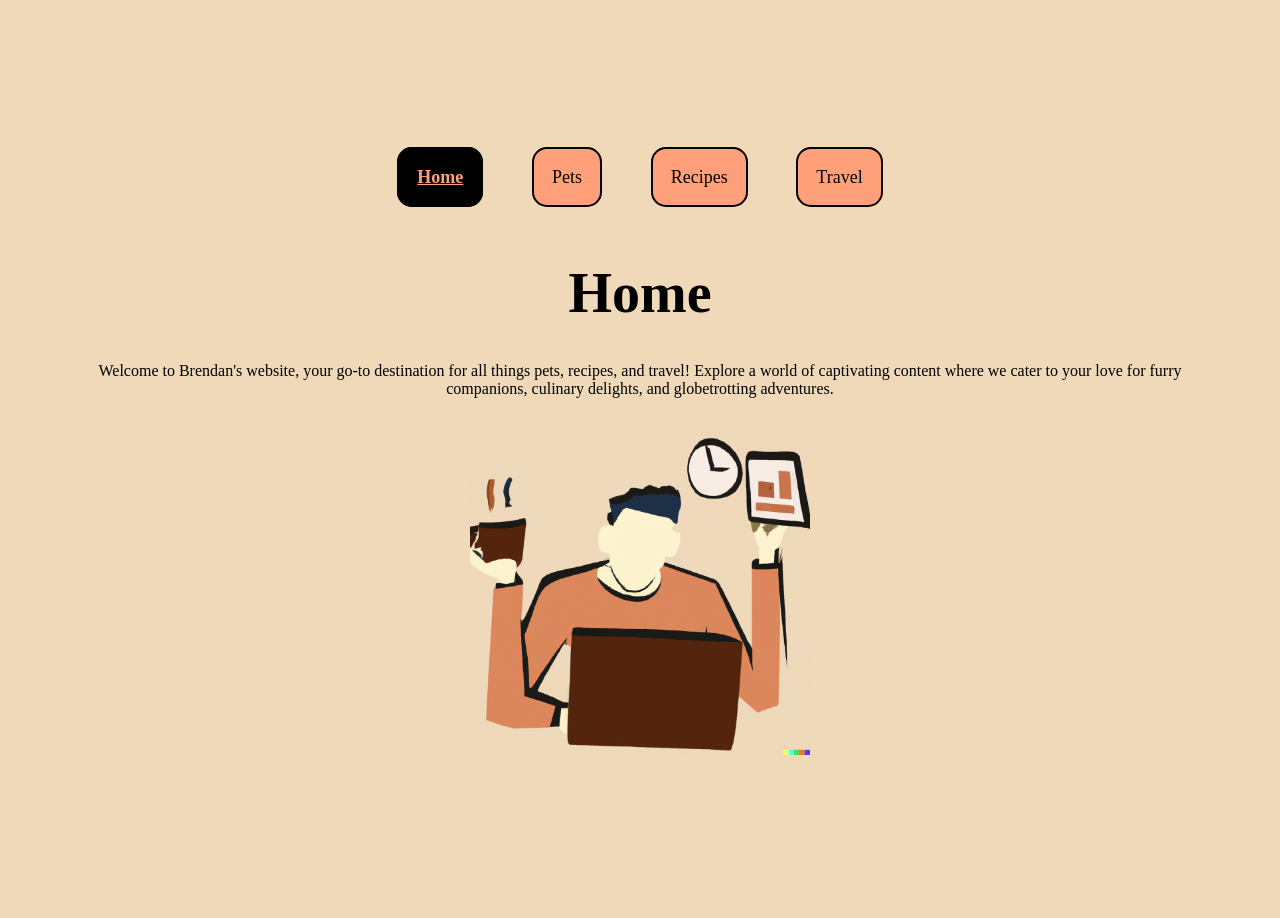
<file: index.html>
<!DOCTYPE html>
<html lang="en">
  <head>
    <meta charset="UTF-8" />
    <meta name="viewport" content="width=device-width" />
    <link rel="stylesheet" href="css/style.css" />
    <title>Pets</title>
  </head>
  <body>
    <a href="#main" class="skip">Skip to Main Content</a>
    <header>
      <nav>
        <ul>
          <li><a href="index.html" class="selected">Home</a></li>
          <li><a href="pets.html">Pets</a></li>
          <li><a href="recipes.html">Recipes</a></li>
          <li><a href="travel.html">Travel</a></li>
        </ul>
      </nav>
    </header>
    <main id="main">
      <h1>Home</h1>
      <div>
        <p>
          Welcome to Brendan's website, your go-to destination for all things
          pets, recipes, and travel! Explore a world of captivating content
          where we cater to your love for furry companions, culinary delights,
          and globetrotting adventures.
        </p>
        <img
          class="main_img"
          id="main_img"
          src="images/studying.png"
          width="400"
          alt="A man multitasking."
        />
      </div>
      <p id="secret"></p>
    </main>
    <script src="js/script.js"></script>
  </body>
</html>
</file>
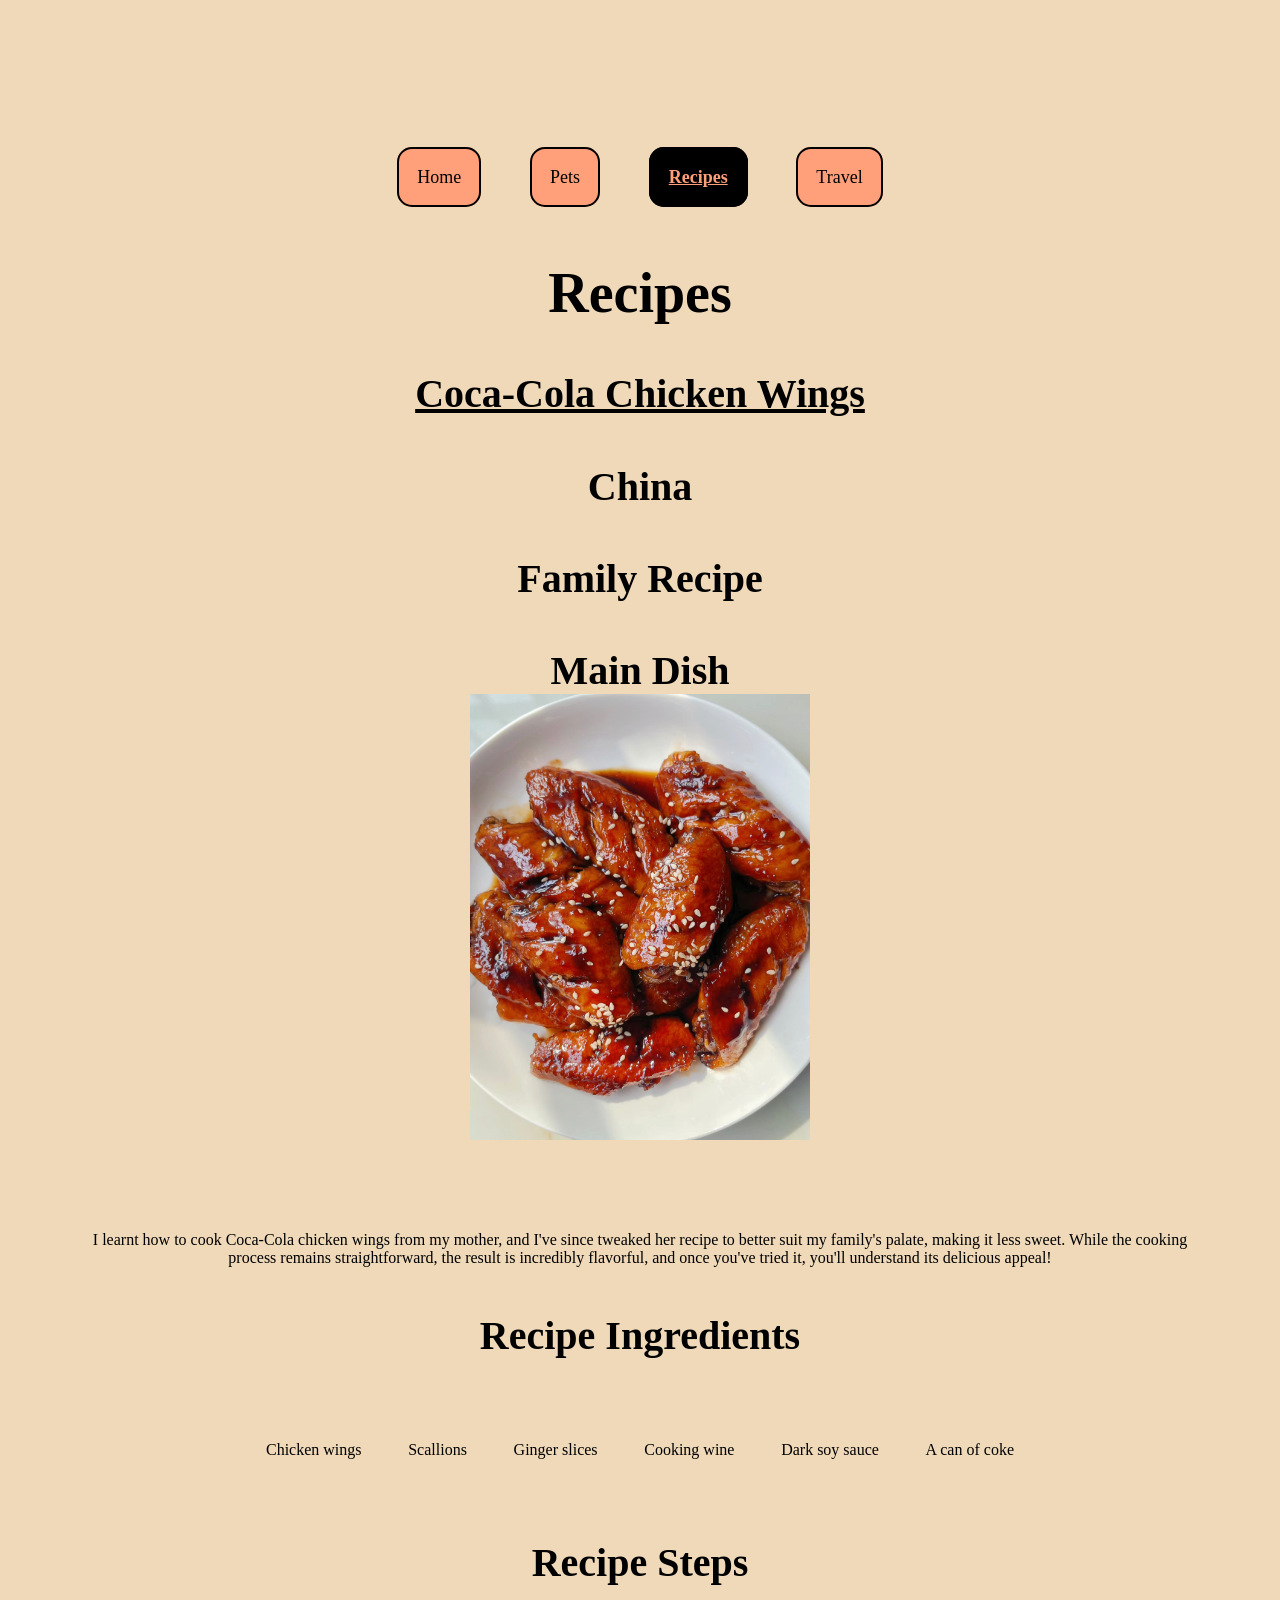
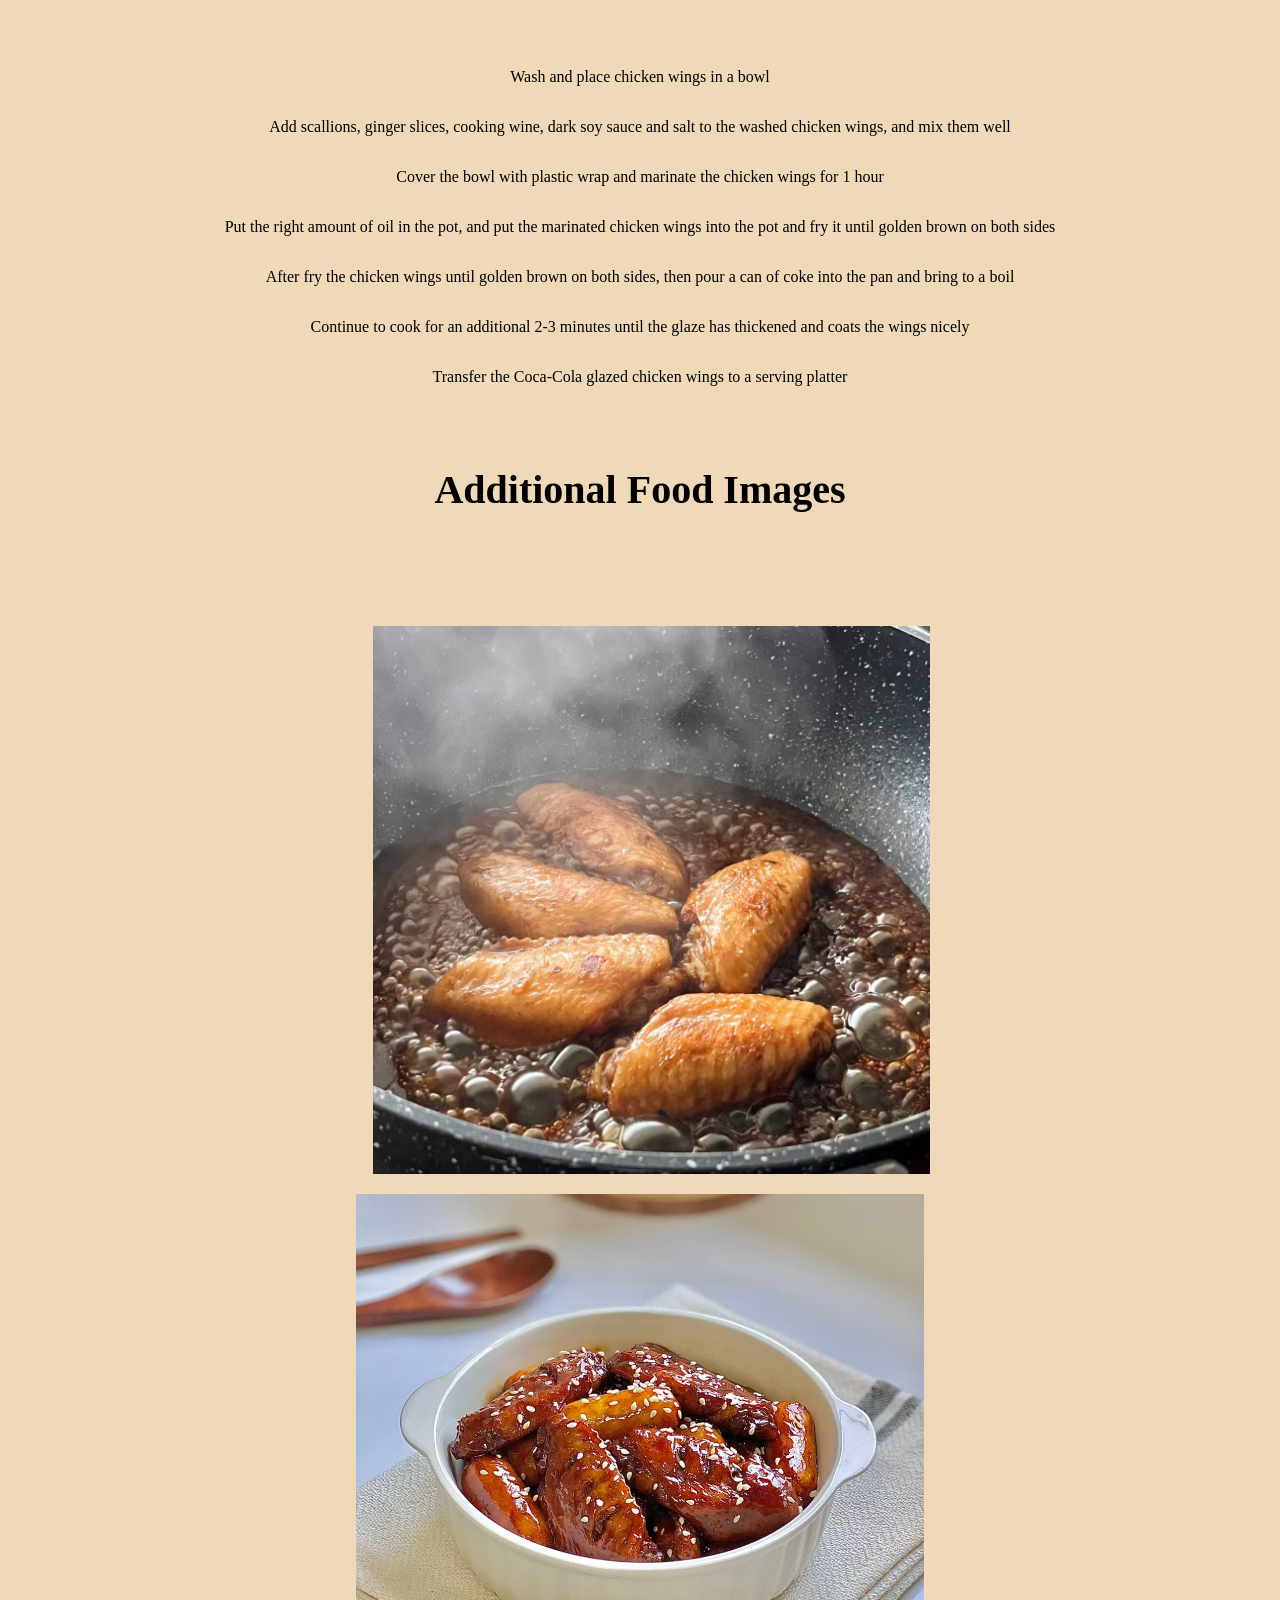
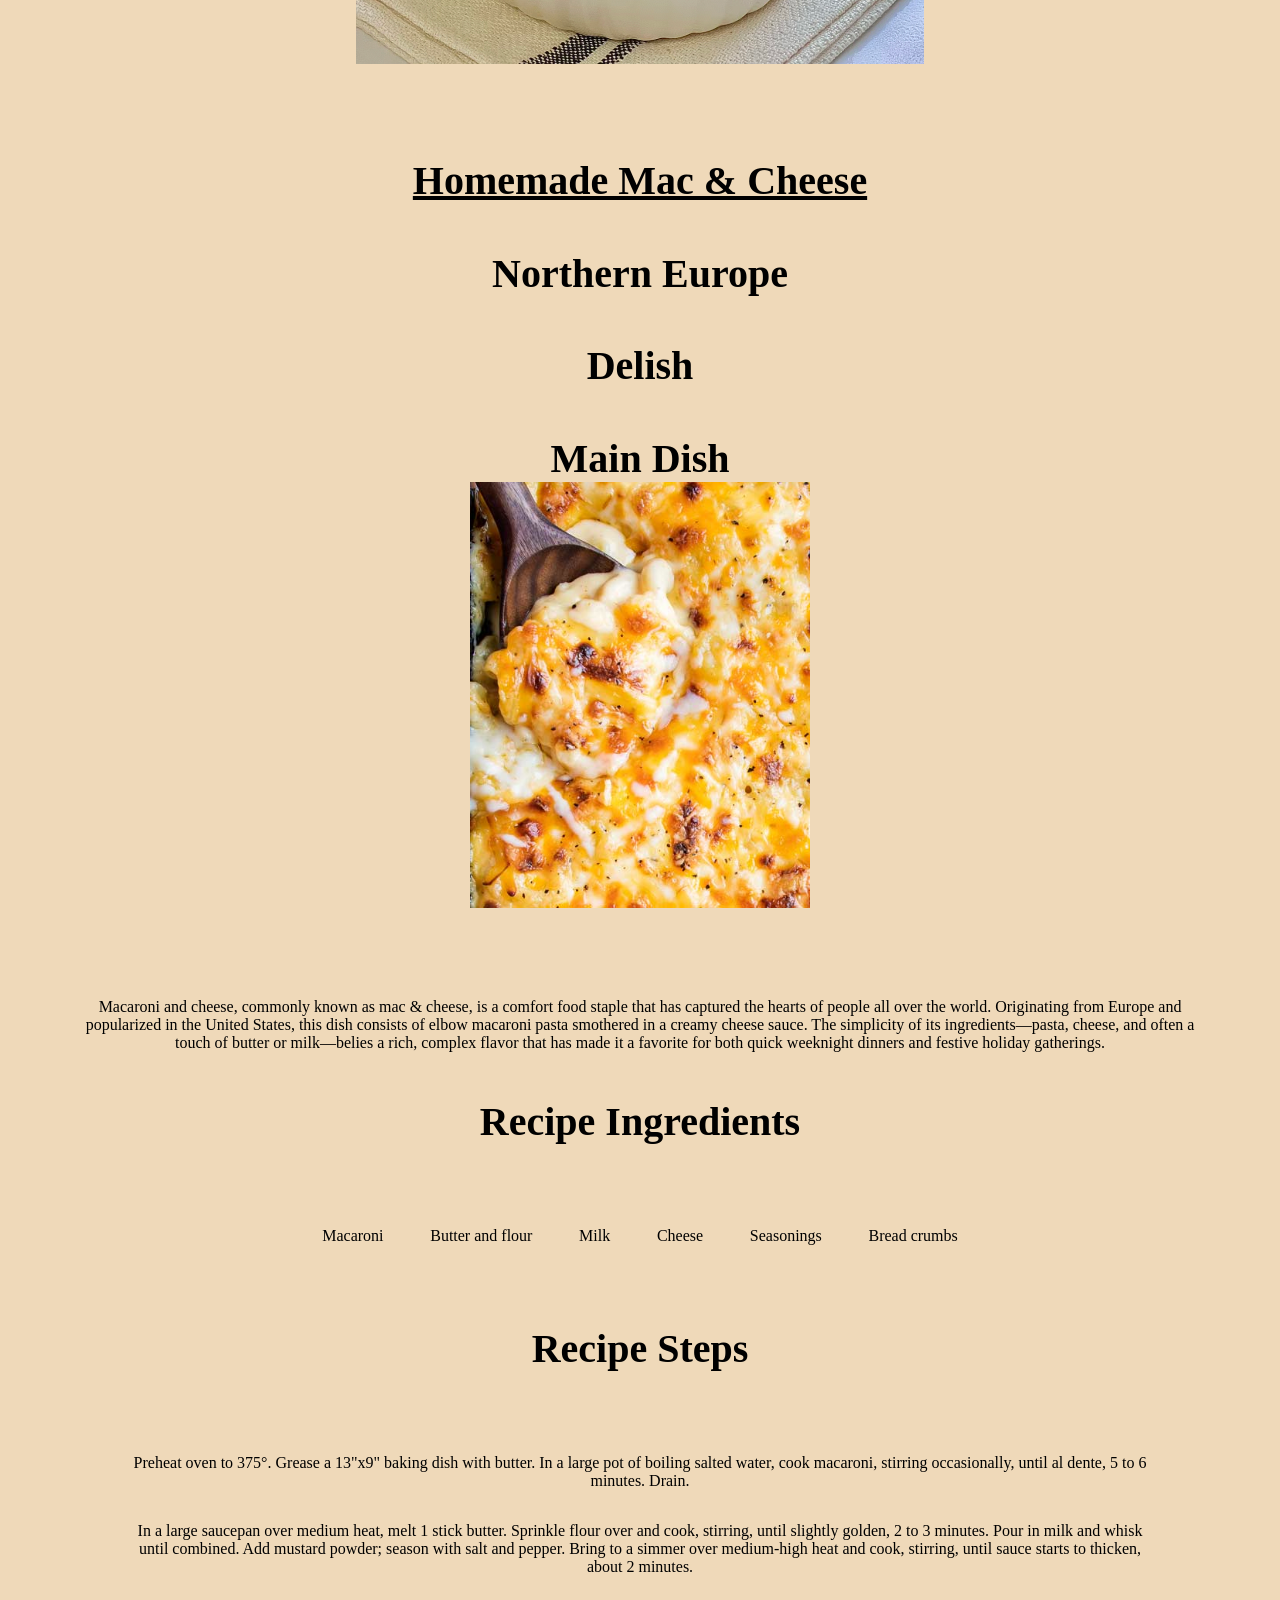
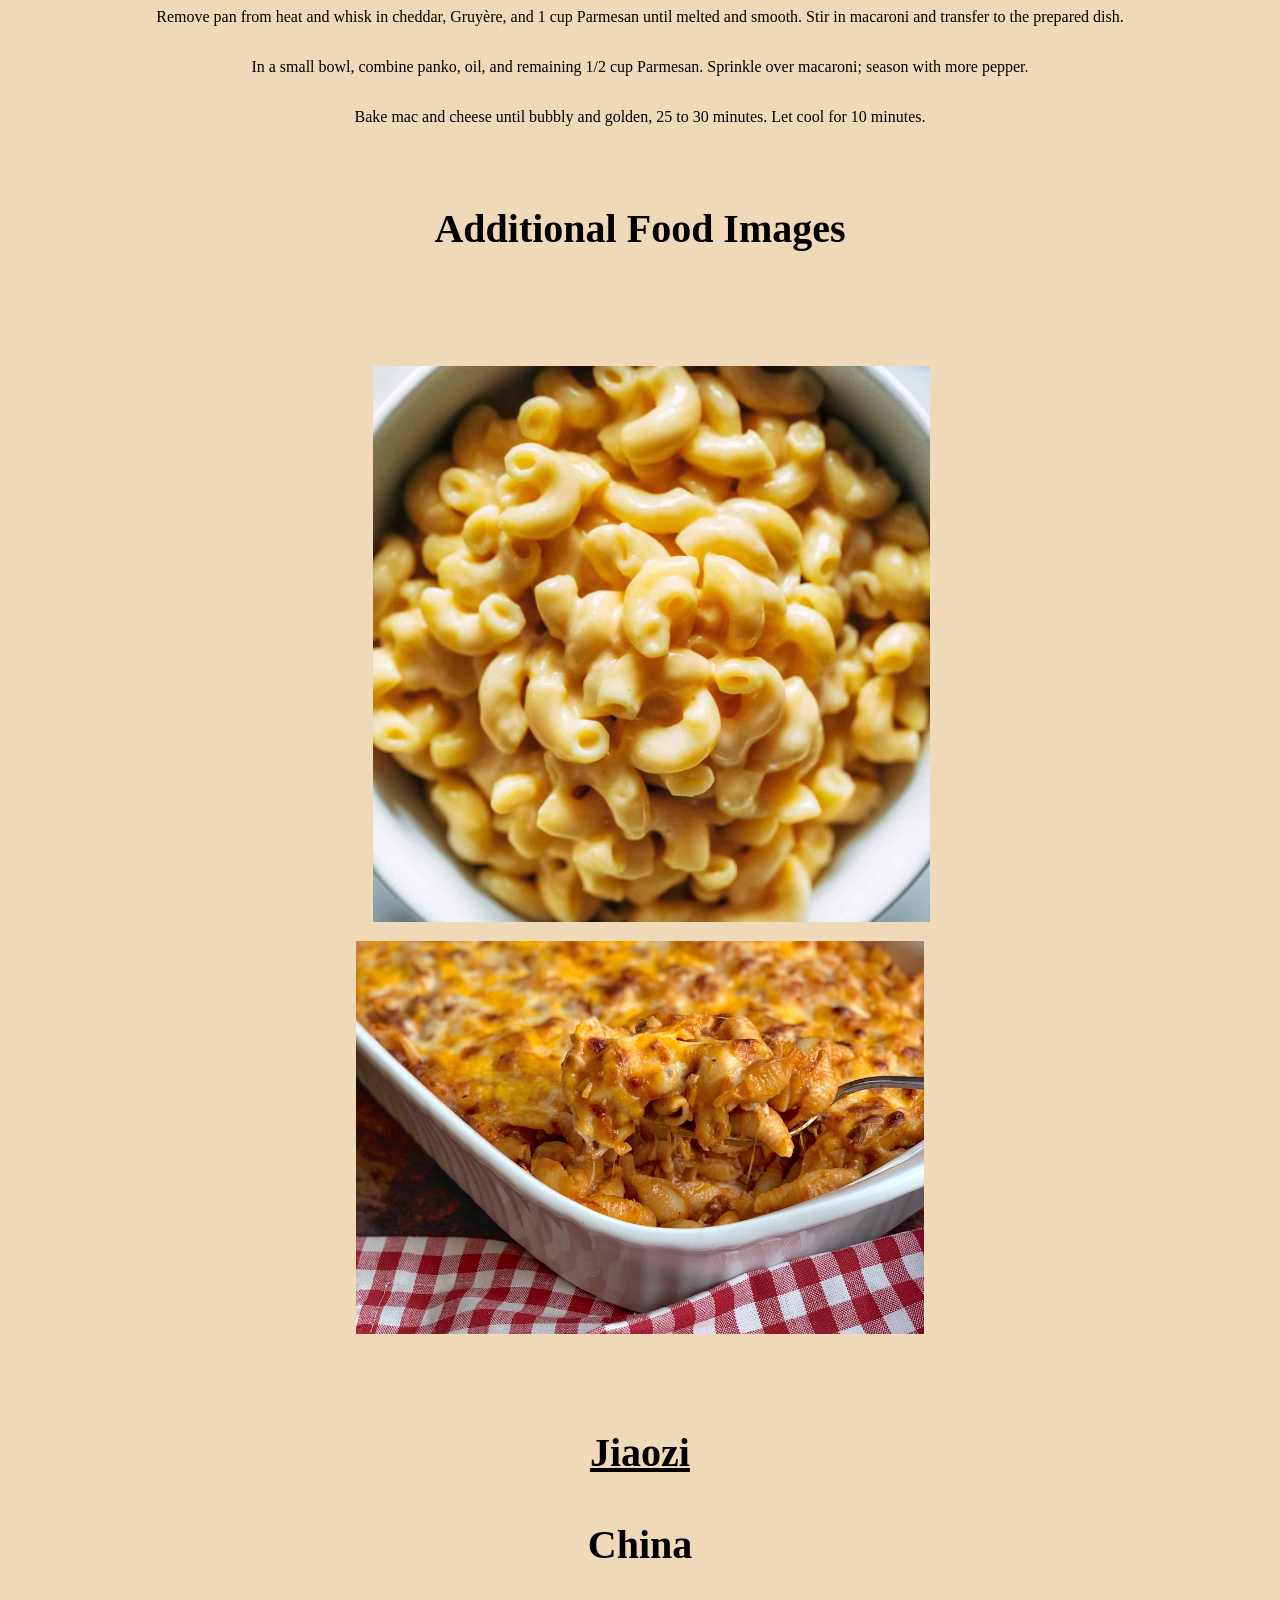
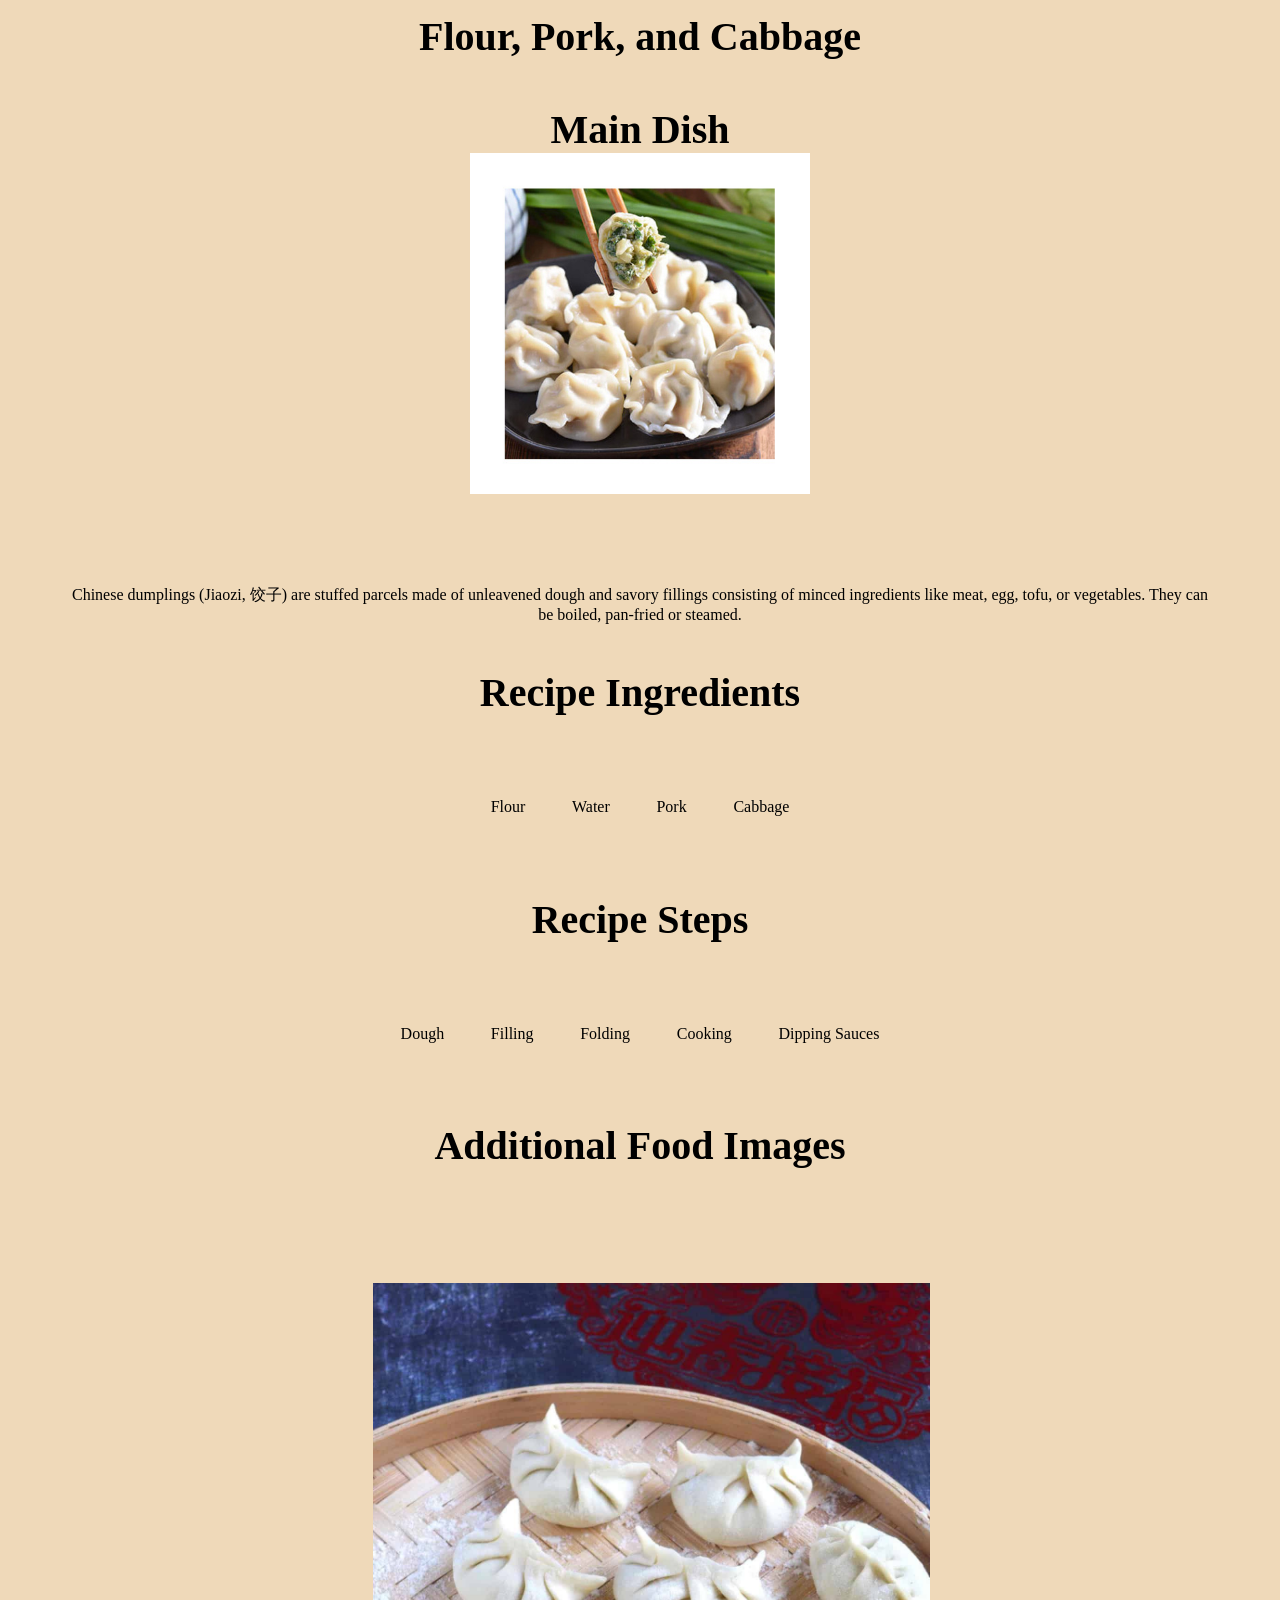
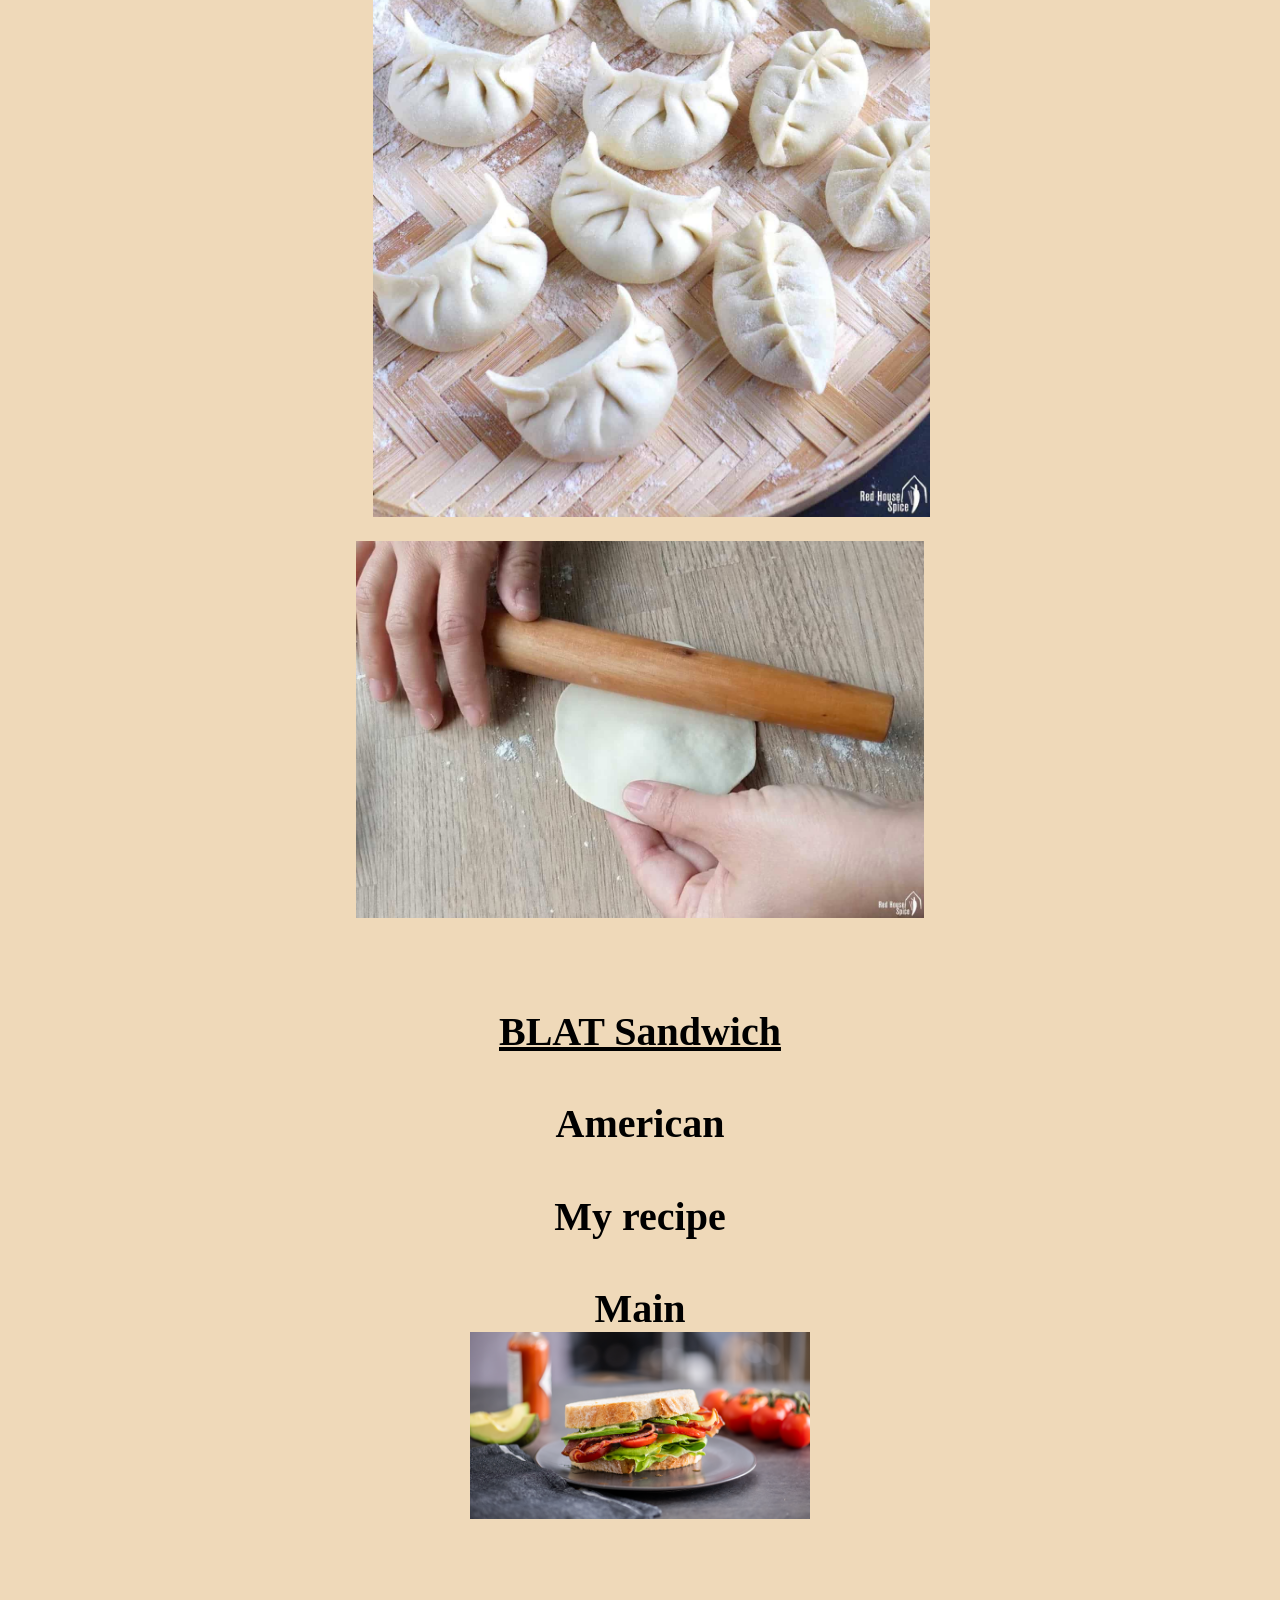
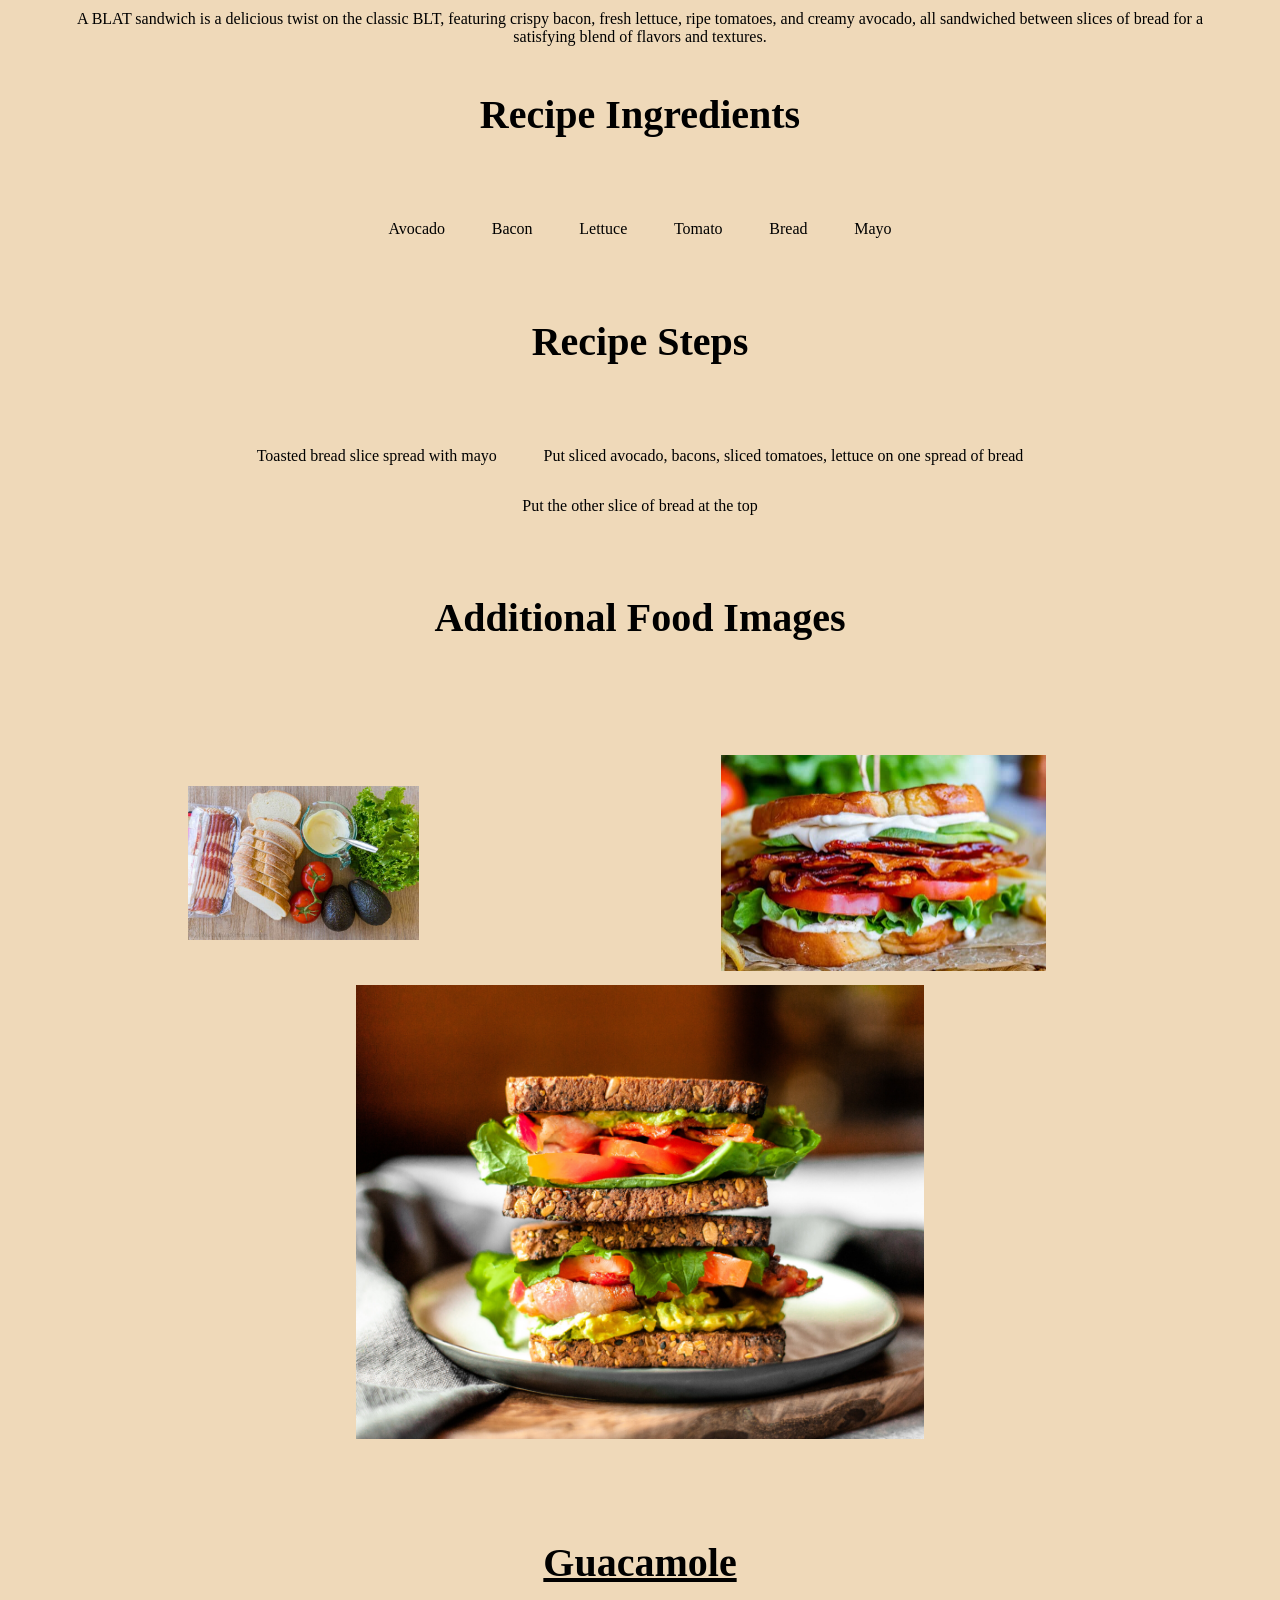
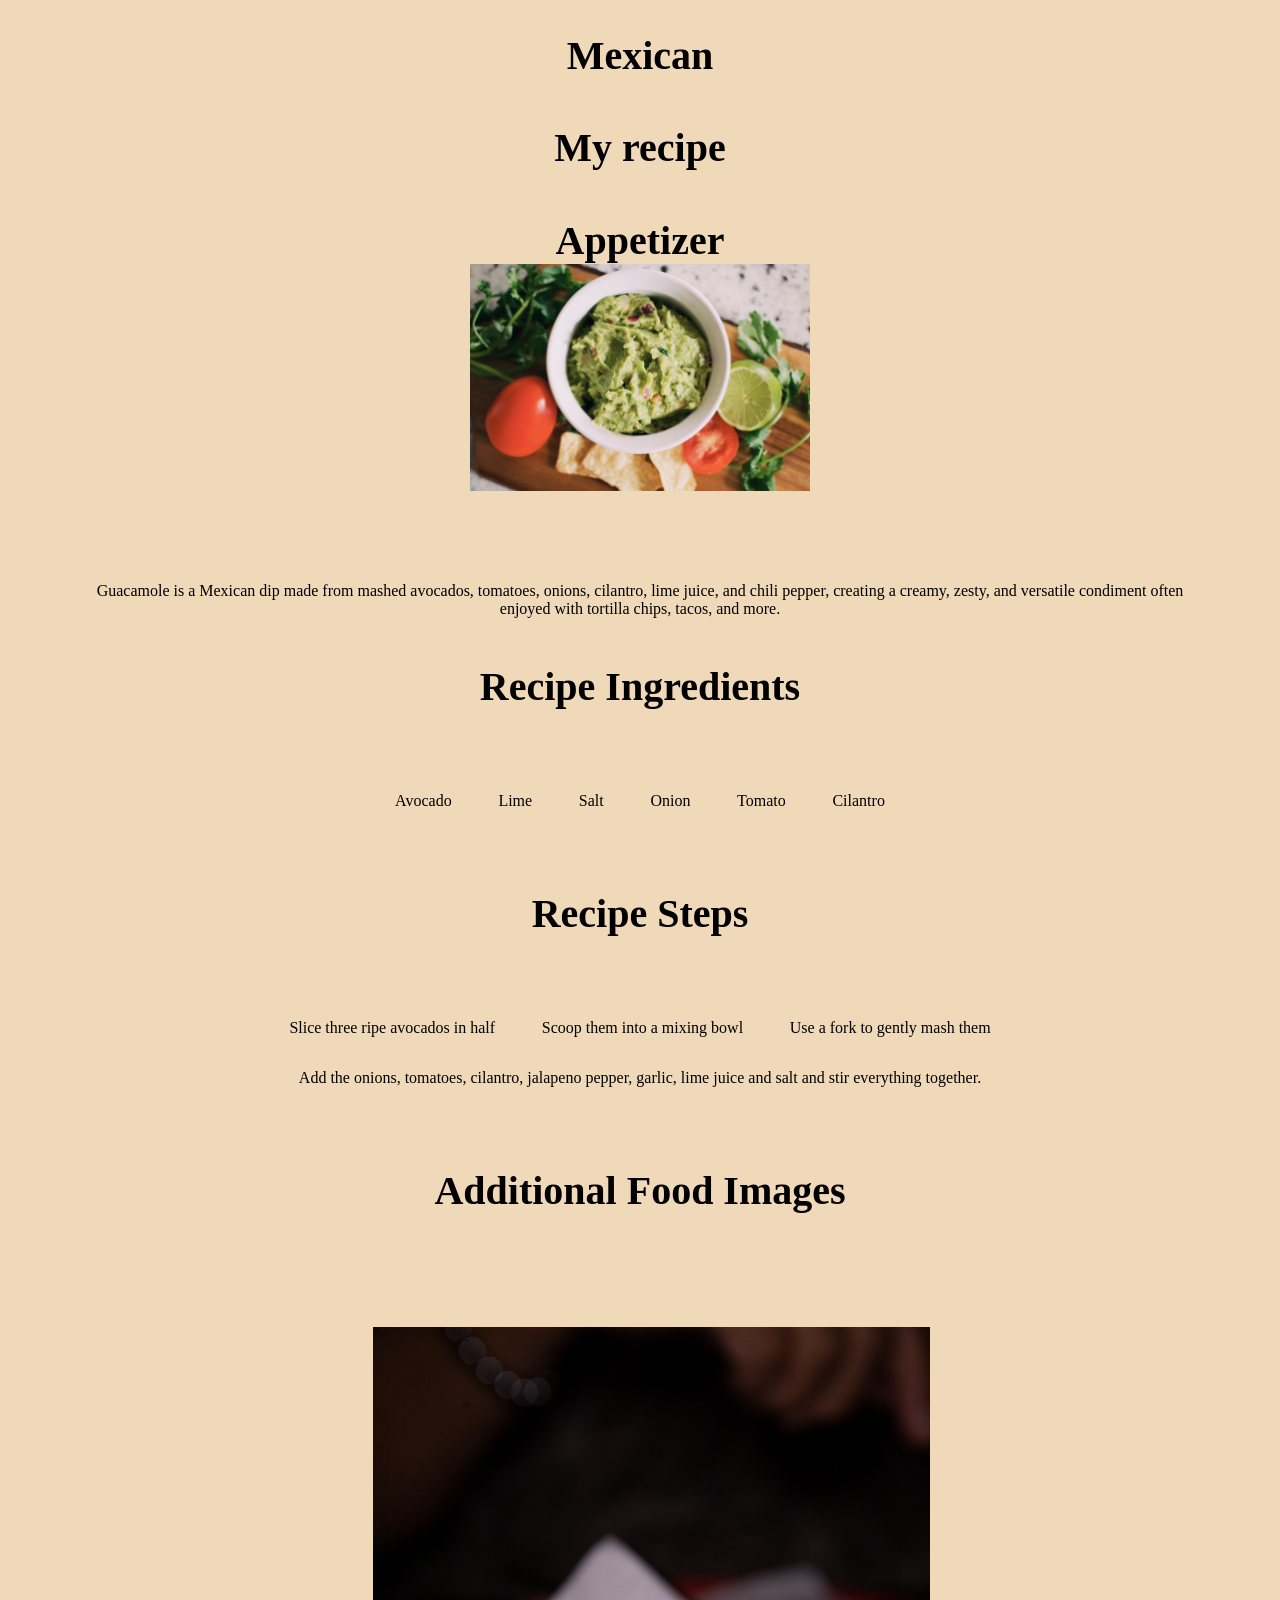
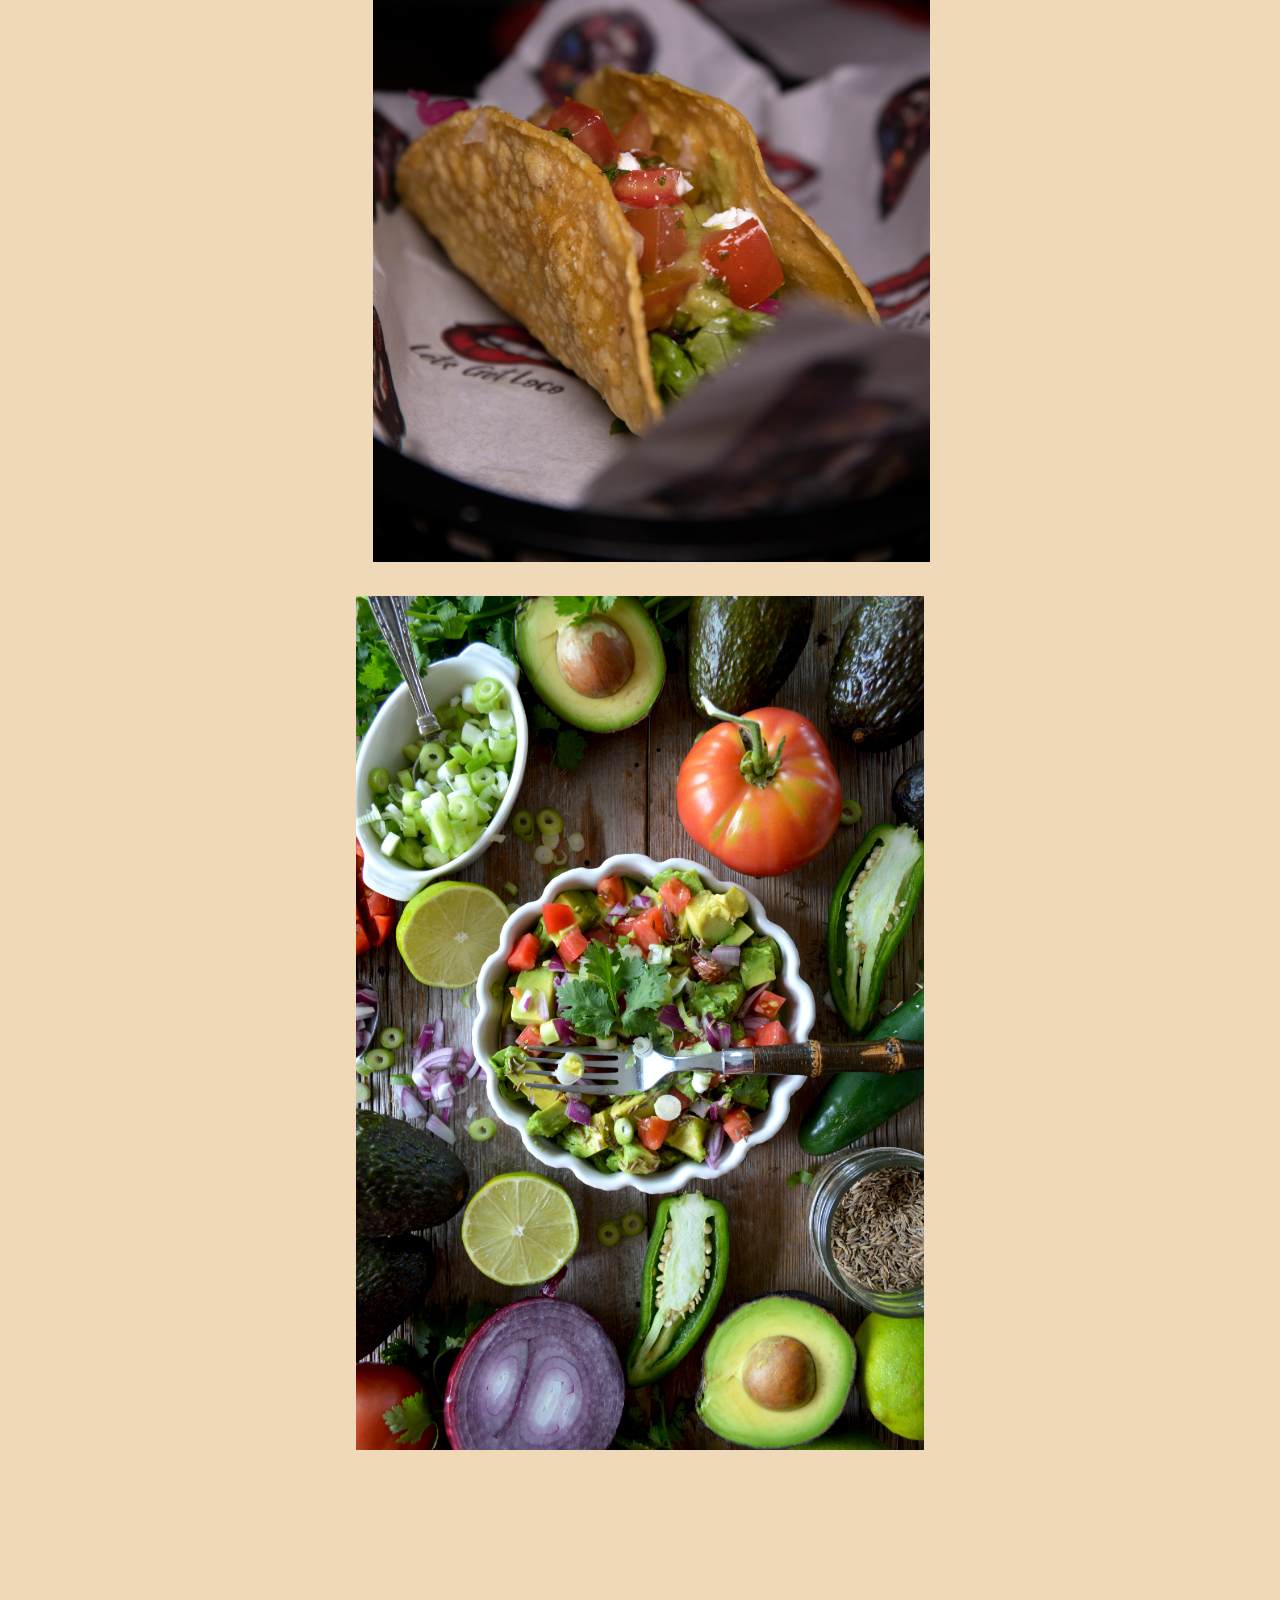
<file: recipes.html>
<!DOCTYPE html>
<html lang="en">
  <head>
    <meta charset="UTF-8" />
    <meta name="viewport" content="width=device-width" />
    <link rel="stylesheet" href="css/style.css" />
    <title>Recipes</title>
  </head>
  <body>
    <a href="#main" class="skip">Skip to Main Content</a>
    <header>
      <nav>
        <ul>
          <li><a href="index.html">Home</a></li>
          <li><a href="pets.html">Pets</a></li>
          <li><a href="recipes.html" class="selected">Recipes</a></li>
          <li><a href="travel.html">Travel</a></li>
        </ul>
      </nav>
    </header>
    <main id="main">
      <h1>Recipes</h1>
      <div>
        <h2>Coca-Cola Chicken Wings</h2>
        <h3>China</h3>
        <h3>Family Recipe</h3>
        <h3>Main Dish</h3>
        <img
          src="images/coca_cola_chicken_wings.jpg"
          width="400"
          alt="coca cola wings"
          class="main_img"
        />
        <p>
          I learnt how to cook Coca-Cola chicken wings from my mother, and I've
          since tweaked her recipe to better suit my family's palate, making it
          less sweet. While the cooking process remains straightforward, the
          result is incredibly flavorful, and once you've tried it, you'll
          understand its delicious appeal!
        </p>

        <h3>Recipe Ingredients</h3>
        <ol type="a">
          <li>Chicken wings</li>
          <li>Scallions</li>
          <li>Ginger slices</li>
          <li>Cooking wine</li>
          <li>Dark soy sauce</li>
          <li>A can of coke</li>
        </ol>
        <h3>Recipe Steps</h3>
        <ol type="a">
          <li>Wash and place chicken wings in a bowl</li>
          <li>
            Add scallions, ginger slices, cooking wine, dark soy sauce and salt
            to the washed chicken wings, and mix them well
          </li>
          <li>
            Cover the bowl with plastic wrap and marinate the chicken wings for
            1 hour
          </li>
          <li>
            Put the right amount of oil in the pot, and put the marinated
            chicken wings into the pot and fry it until golden brown on both
            sides
          </li>
          <li>
            After fry the chicken wings until golden brown on both sides, then
            pour a can of coke into the pan and bring to a boil
          </li>
          <li>
            Continue to cook for an additional 2-3 minutes until the glaze has
            thickened and coats the wings nicely
          </li>
          <li>
            Transfer the Coca-Cola glazed chicken wings to a serving platter
          </li>
        </ol>
        <h3>Additional Food Images</h3>
        <div class="recipe_gallery">
          <img
            src="images/chicken_wings_chopsticks.jpg"
            width="200"
            alt="A chicken wing picked up by chopsticks"
          />
          <img
            src="images/boils_in_coke.jpg"
            width="200"
            alt="Chicken wings boiled in coke"
          />
          <img
            src="images/chicken-wings_and_rice_cake.jpg"
            width="200"
            alt="Coca-cola chicken wings served with rice cake"
            class="third"
          />
        </div>
      </div>

      <div>
        <h2>Homemade Mac & Cheese</h2>
        <h3>Northern Europe</h3>
        <h3>Delish</h3>
        <h3>Main Dish</h3>
        <img
          src="images/mac_cheese.jpg"
          width="400"
          alt="alt"
          class="main_img"
        />
        <p>
          Macaroni and cheese, commonly known as mac & cheese, is a comfort food
          staple that has captured the hearts of people all over the world.
          Originating from Europe and popularized in the United States, this
          dish consists of elbow macaroni pasta smothered in a creamy cheese
          sauce. The simplicity of its ingredients—pasta, cheese, and often a
          touch of butter or milk—belies a rich, complex flavor that has made it
          a favorite for both quick weeknight dinners and festive holiday
          gatherings.
        </p>
        <h3>Recipe Ingredients</h3>
        <ol type="a">
          <li>Macaroni</li>
          <li>Butter and flour</li>
          <li>Milk</li>
          <li>Cheese</li>
          <li>Seasonings</li>
          <li>Bread crumbs</li>
        </ol>
        <h3>Recipe Steps</h3>
        <ol type="a">
          <li>
            Preheat oven to 375°. Grease a 13"x9" baking dish with butter. In a
            large pot of boiling salted water, cook macaroni, stirring
            occasionally, until al dente, 5 to 6 minutes. Drain.
          </li>
          <li>
            In a large saucepan over medium heat, melt 1 stick butter. Sprinkle
            flour over and cook, stirring, until slightly golden, 2 to 3
            minutes. Pour in milk and whisk until combined. Add mustard powder;
            season with salt and pepper. Bring to a simmer over medium-high heat
            and cook, stirring, until sauce starts to thicken, about 2 minutes.
          </li>
          <li>
            Remove pan from heat and whisk in cheddar, Gruyère, and 1 cup
            Parmesan until melted and smooth. Stir in macaroni and transfer to
            the prepared dish.
          </li>
          <li>
            In a small bowl, combine panko, oil, and remaining 1/2 cup Parmesan.
            Sprinkle over macaroni; season with more pepper.
          </li>
          <li>
            Bake mac and cheese until bubbly and golden, 25 to 30 minutes. Let
            cool for 10 minutes.
          </li>
        </ol>
        <h3>Additional Food Images</h3>
        <div class="recipe_gallery">
          <img
            src="images/mac_cheese2.jpg"
            width="200"
            alt="Instant cook mac and cheese, allows you to eat within five minutes."
          />
          <img
            src="images/mac_cheese3.jpg"
            width="200"
            alt="Well-cooked mac and cheese with a full load of cheese."
          />
          <img
            src="images/mac_cheese4.jpg"
            width="200"
            alt="Mac and cheese cooked in a nice cookware."
            class="third"
          />
        </div>
      </div>

      <div>
        <h2>Jiaozi</h2>
        <h3>China</h3>
        <h3>Flour, Pork, and Cabbage</h3>
        <h3>Main Dish</h3>
        <img
          src="images/jiaozi.jpeg"
          width="400"
          alt="Jiaozi and Chopsticks"
          class="main_img"
        />
        <p>
          Chinese dumplings (Jiaozi, 饺子) are stuffed parcels made of
          unleavened dough and savory fillings consisting of minced ingredients
          like meat, egg, tofu, or vegetables. They can be boiled, pan-fried or
          steamed.
        </p>
        <h3>Recipe Ingredients</h3>
        <ol type="a">
          <li>Flour</li>
          <li>Water</li>
          <li>Pork</li>
          <li>Cabbage</li>
        </ol>
        <h3>Recipe Steps</h3>
        <ol type="a">
          <li>Dough</li>
          <li>Filling</li>
          <li>Folding</li>
          <li>Cooking</li>
          <li>Dipping Sauces</li>
        </ol>
        <h3>Additional Food Images</h3>
        <div class="recipe_gallery">
          <img src="images/jiaozi2.jpeg" width="200" alt="3 Dishes" />
          <img src="images/jiaozi3.jpeg" width="200" alt="Handmade Jiaozi" />
          <img
            src="images/jiaozi4.jpeg"
            width="200"
            alt="Rolling the Dough"
            class="third"
          />
        </div>
      </div>

      <div>
        <h2>BLAT Sandwich</h2>
        <h3>American</h3>
        <h3>My recipe</h3>
        <h3>Main</h3>
        <img
          src="images/blat_main.png"
          width="400"
          alt="BLAT on a black plate"
          class="main_img"
        />
        <p>
          A BLAT sandwich is a delicious twist on the classic BLT, featuring
          crispy bacon, fresh lettuce, ripe tomatoes, and creamy avocado, all
          sandwiched between slices of bread for a satisfying blend of flavors
          and textures.
        </p>
        <h3>Recipe Ingredients</h3>
        <ol type="a">
          <li>Avocado</li>
          <li>Bacon</li>
          <li>Lettuce</li>
          <li>Tomato</li>
          <li>Bread</li>
          <li>Mayo</li>
        </ol>
        <h3>Recipe Steps</h3>
        <ol type="a">
          <li>Toasted bread slice spread with mayo</li>
          <li>
            Put sliced avocado, bacons, sliced tomatoes, lettuce on one spread
            of bread
          </li>
          <li>Put the other slice of bread at the top</li>
        </ol>
        <h3>Additional Food Images</h3>
        <div class="recipe_gallery">
          <img
            src="images/ingredients.jpg"
            width="200"
            alt="Ingredients of BLAT sandwich"
          />
          <img
            src="images/blat_2.jpg"
            width="200"
            alt="A BLAT sandwich is placed on a dish."
          />
          <img
            src="images/blat_3.jpg"
            width="200"
            alt="A BLAT sandwich is made with multigrain bread."
            class="third"
          />
        </div>
      </div>

      <div>
        <h2>Guacamole</h2>
        <h3>Mexican</h3>
        <h3>My recipe</h3>
        <h3>Appetizer</h3>
        <img
          src="images/guacamole.jpg"
          width="400"
          alt="Guacamole in a white bowl"
          class="main_img"
        />
        <p>
          Guacamole is a Mexican dip made from mashed avocados, tomatoes,
          onions, cilantro, lime juice, and chili pepper, creating a creamy,
          zesty, and versatile condiment often enjoyed with tortilla chips,
          tacos, and more.
        </p>
        <h3>Recipe Ingredients</h3>
        <ol type="a">
          <li>Avocado</li>
          <li>Lime</li>
          <li>Salt</li>
          <li>Onion</li>
          <li>Tomato</li>
          <li>Cilantro</li>
        </ol>
        <h3>Recipe Steps</h3>
        <ol type="a">
          <li>Slice three ripe avocados in half</li>
          <li>Scoop them into a mixing bowl</li>
          <li>Use a fork to gently mash them</li>
          <li>
            Add the onions, tomatoes, cilantro, jalapeno pepper, garlic, lime
            juice and salt and stir everything together.
          </li>
        </ol>
        <h3>Additional Food Images</h3>
        <div class="recipe_gallery">
          <img
            src="images/avocado_chips.jpg"
            width="200"
            alt="Chips and guacamole"
          />
          <img src="images/taco.jpg" width="200" alt="Guacamole in a taco" />
          <img
            src="images/guacamole_2.jpg"
            width="200"
            alt="Guacamole in a bowl"
            class="third"
          />
        </div>
      </div>
    </main>
  </body>
</html>
</file>
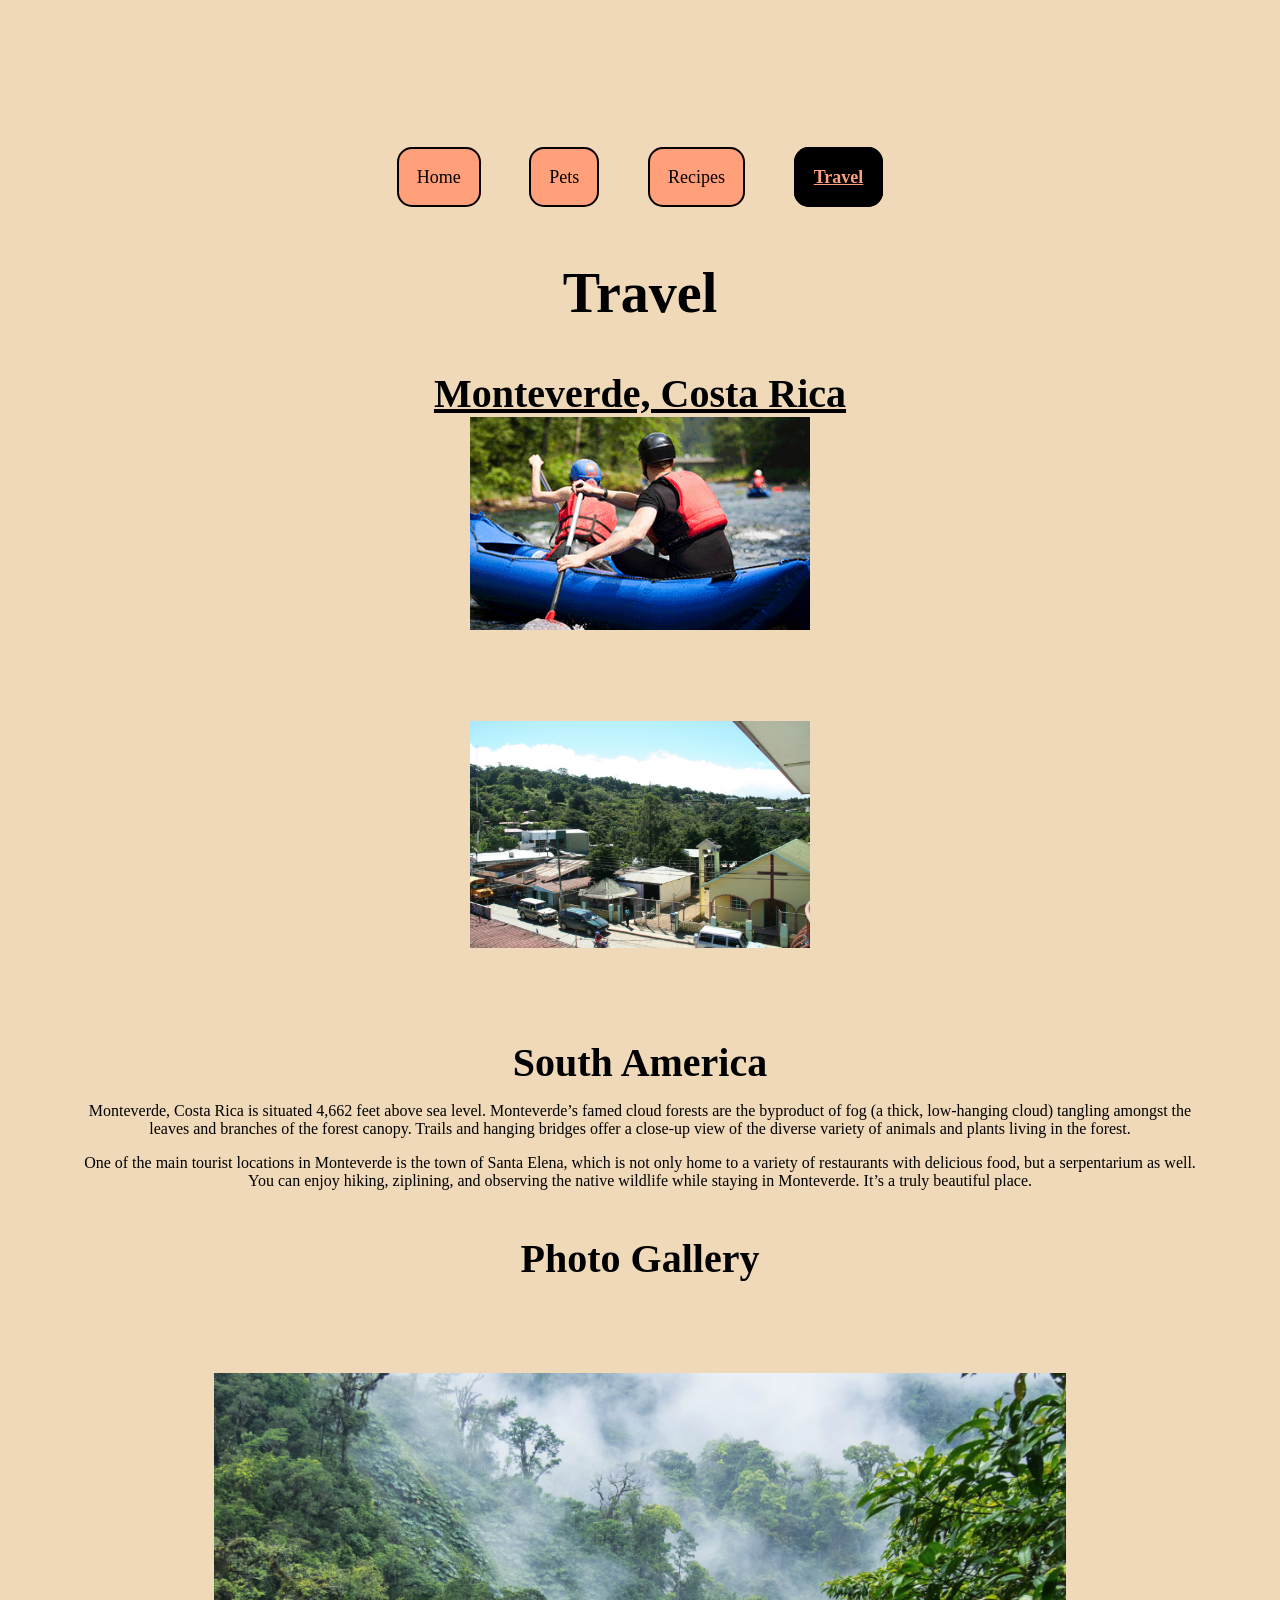
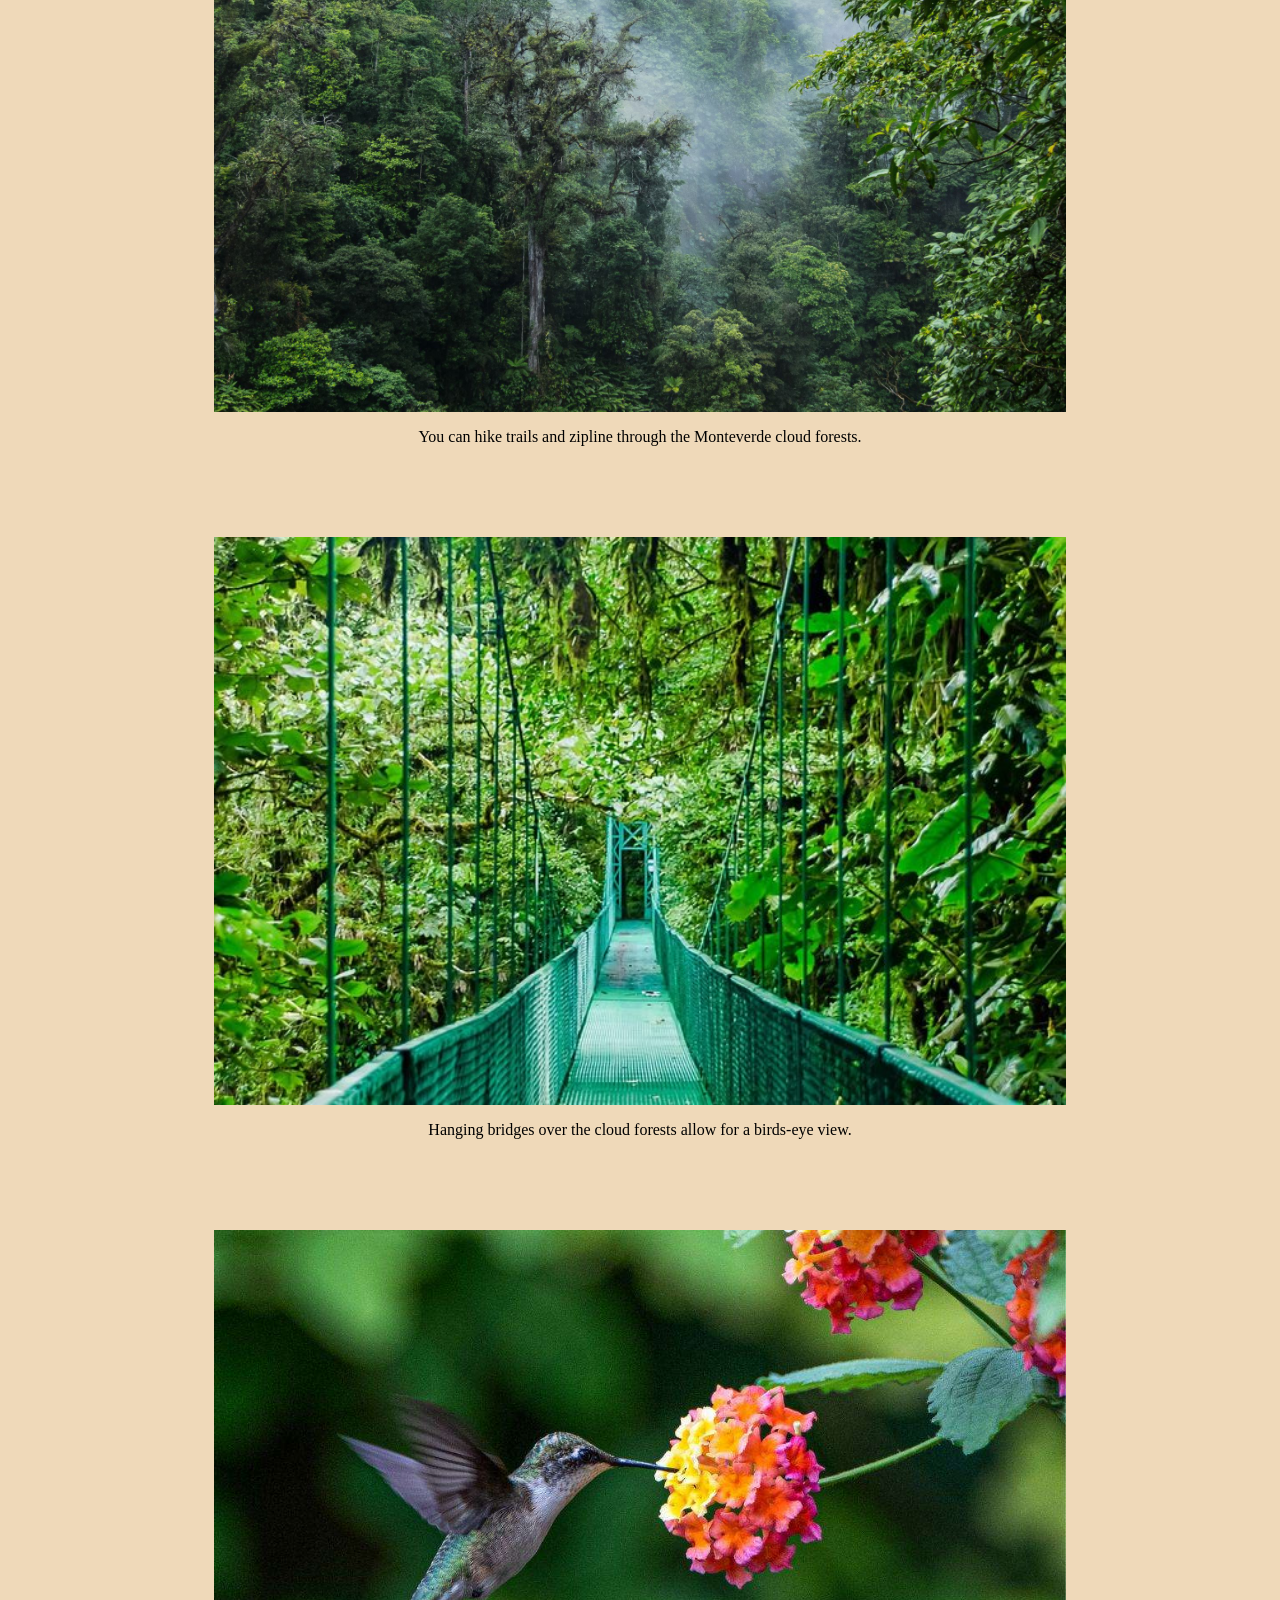
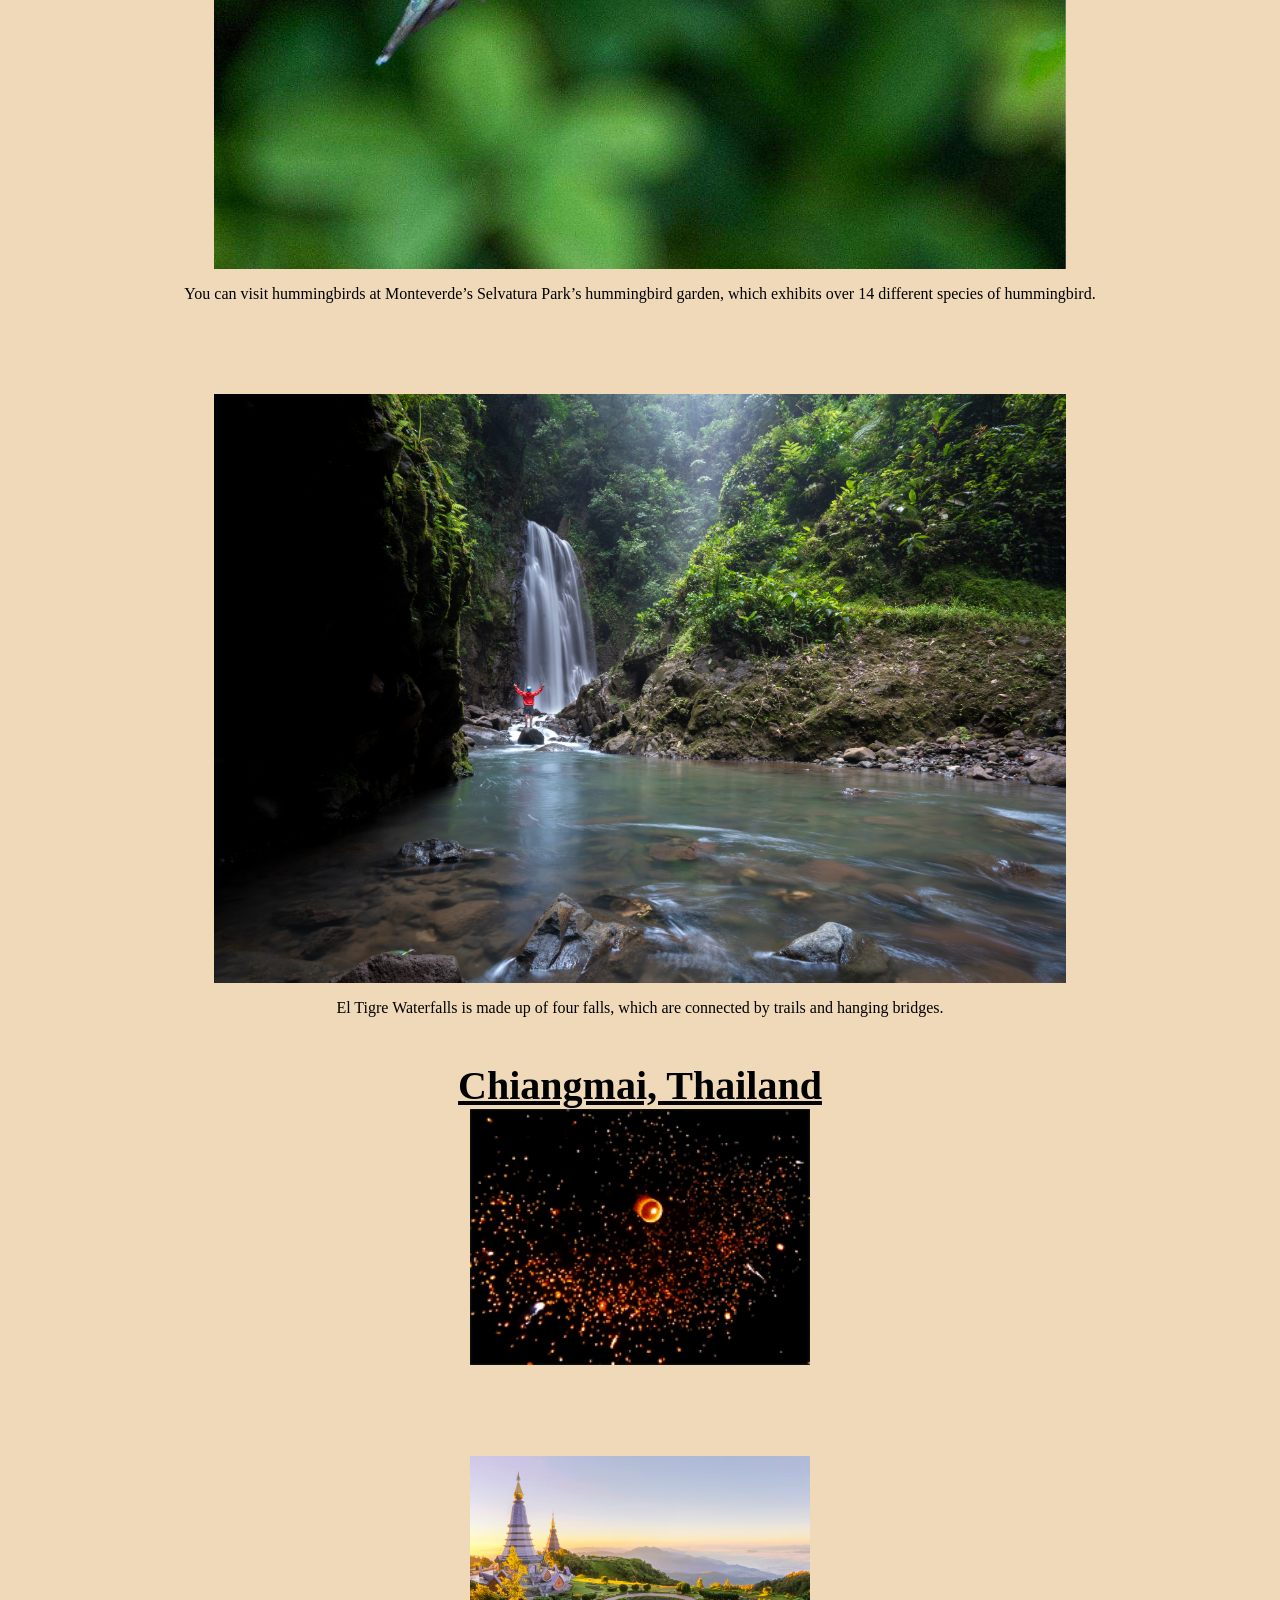
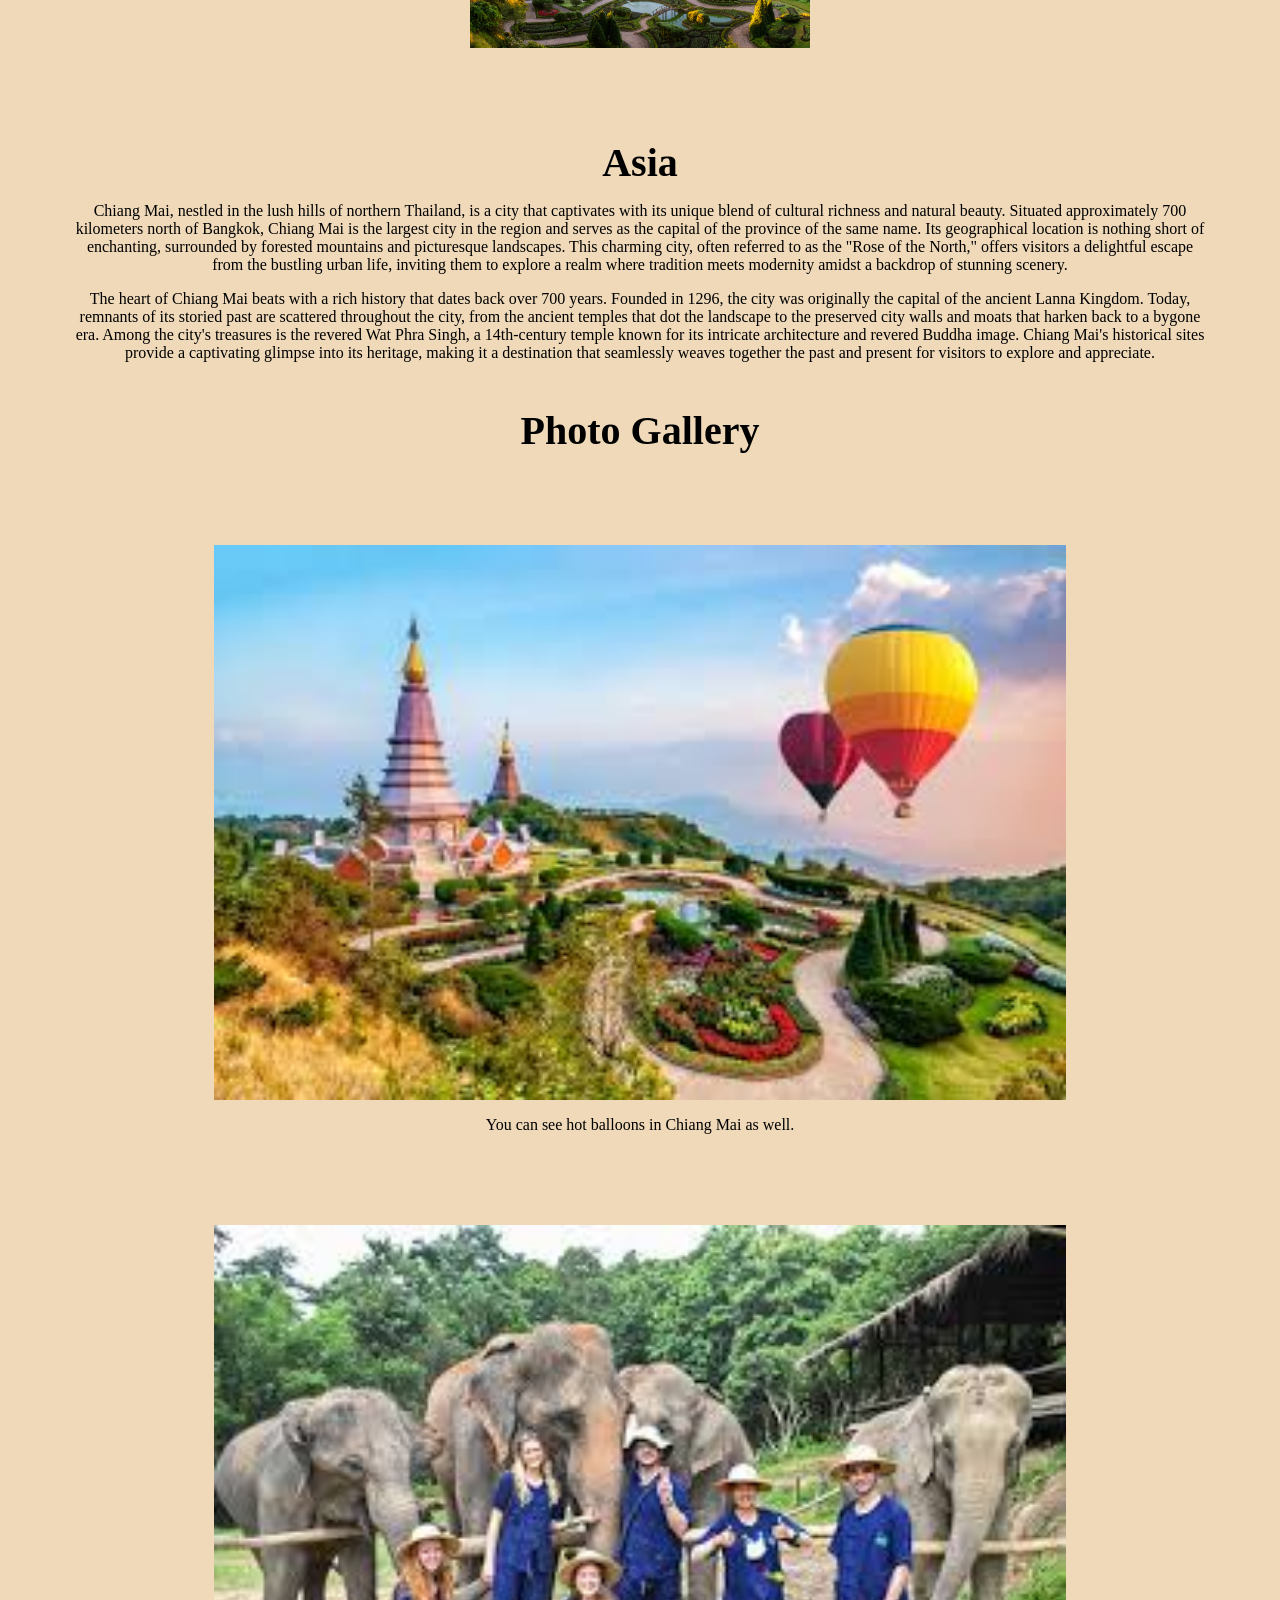
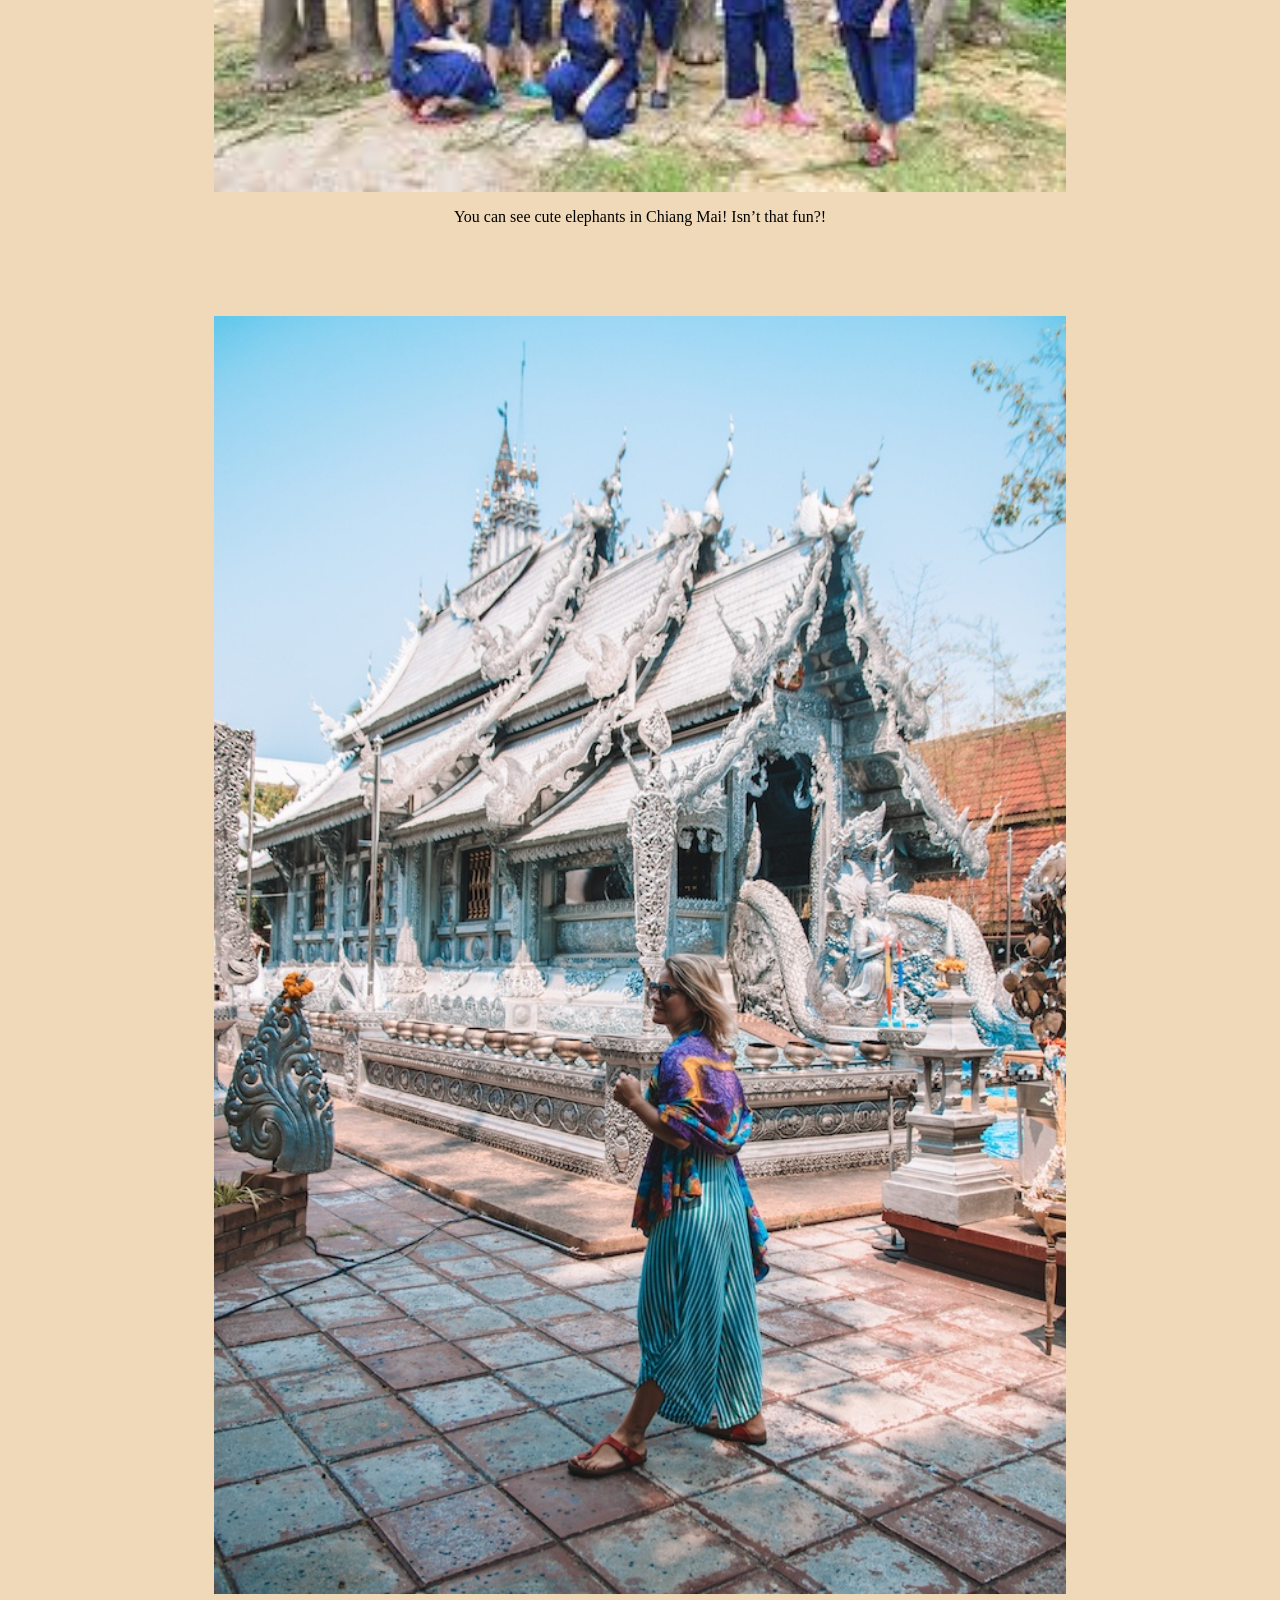
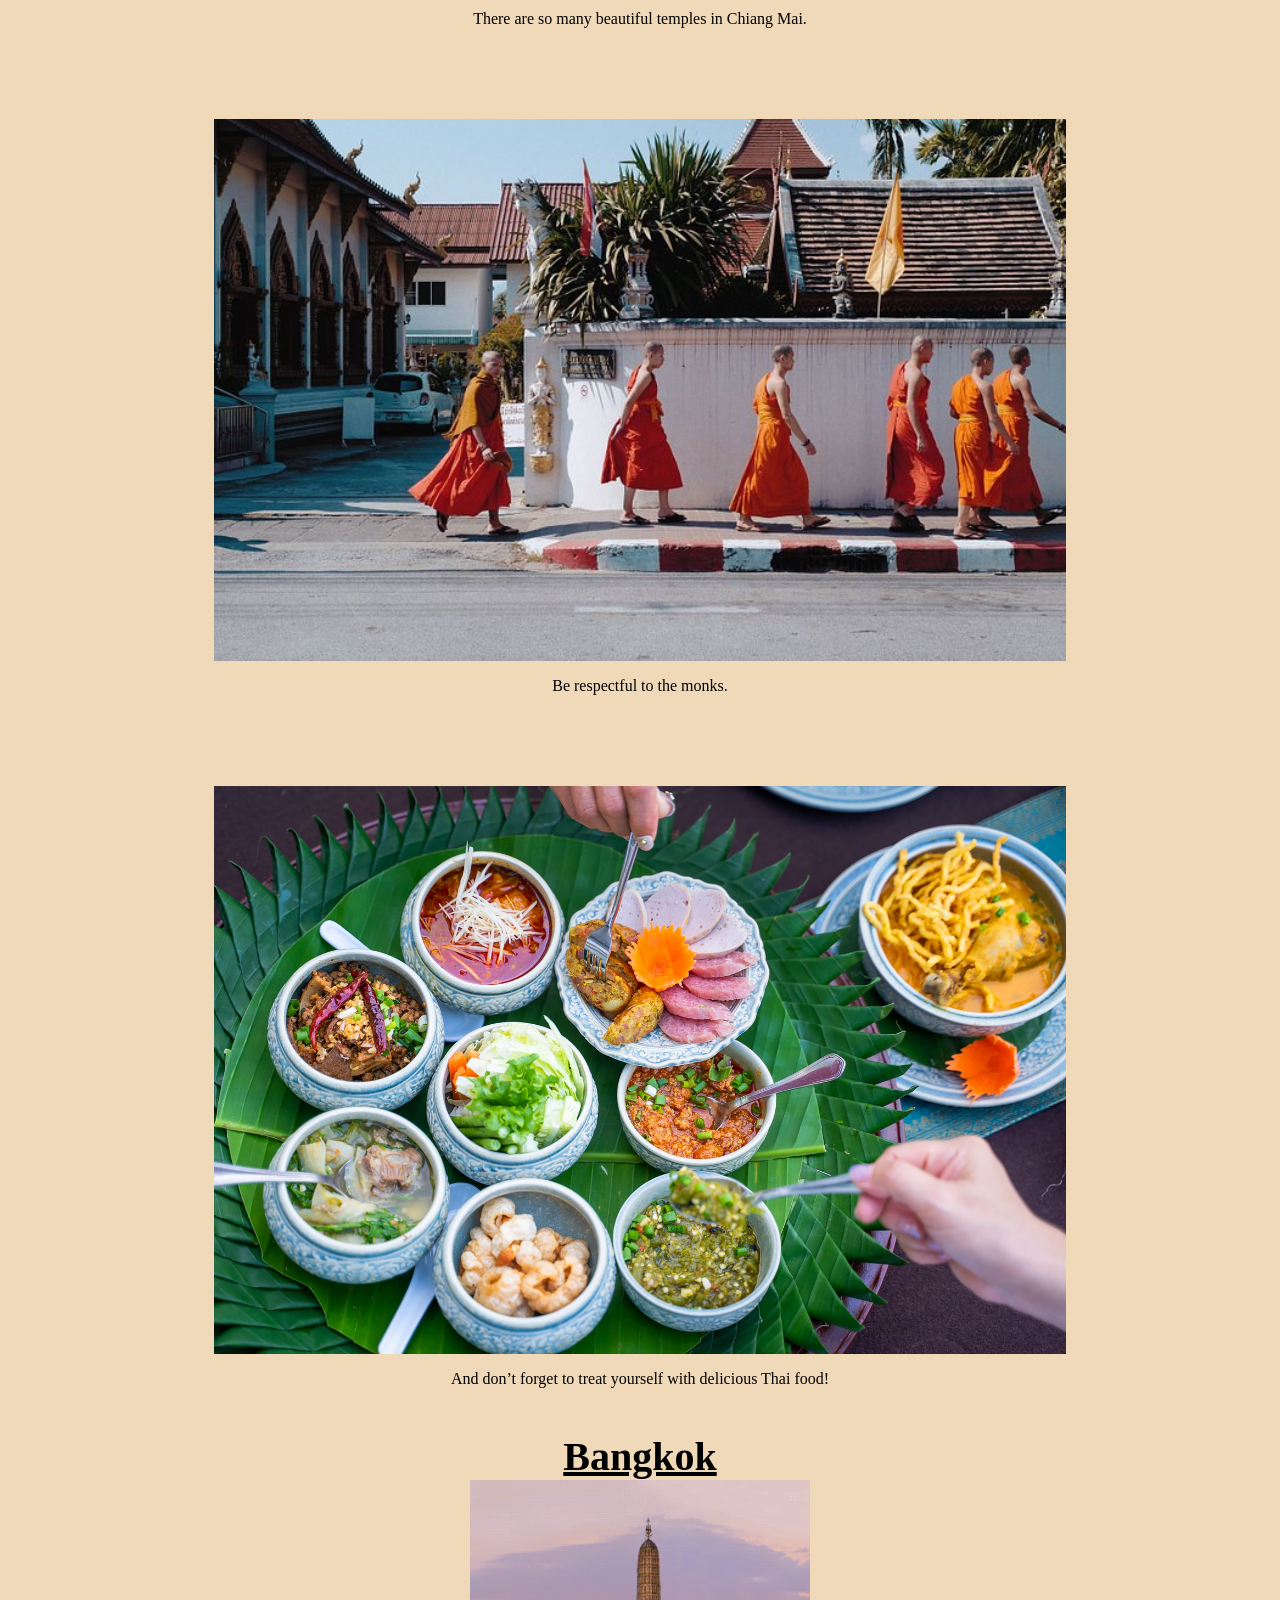
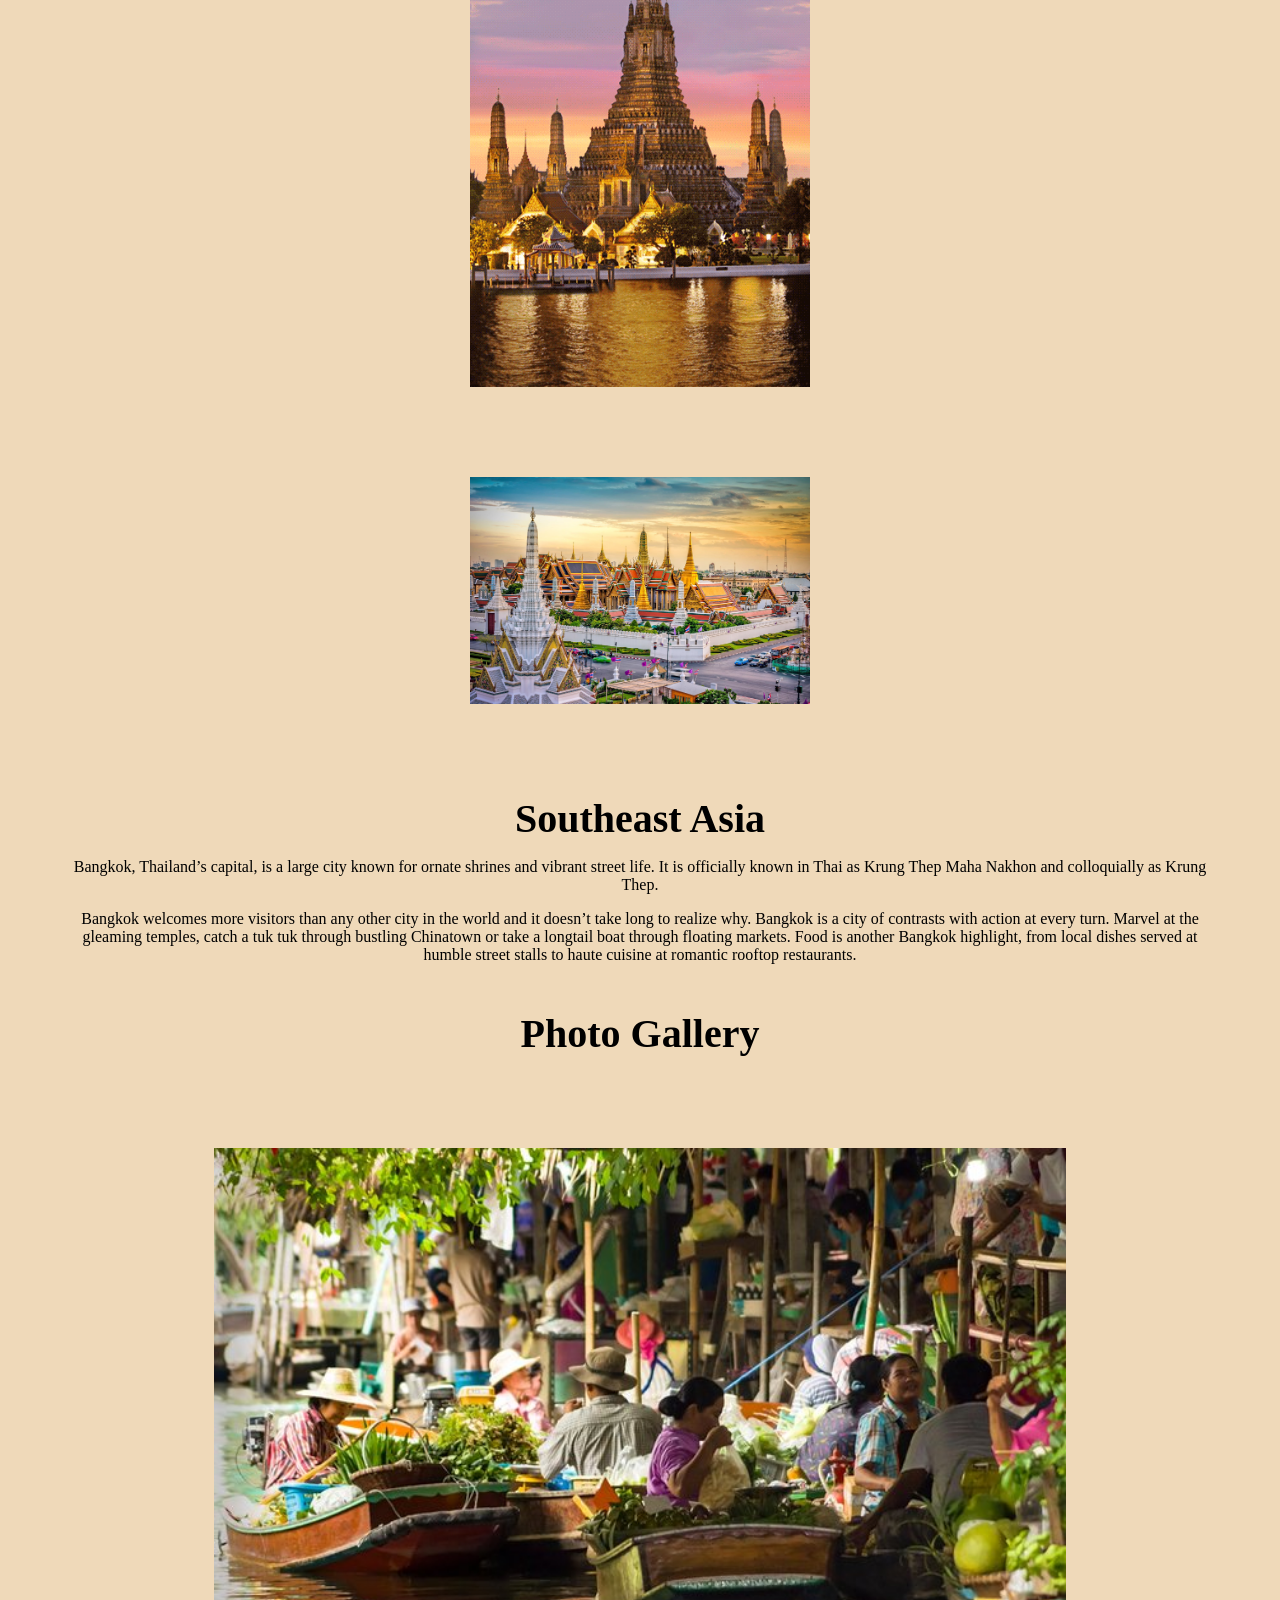
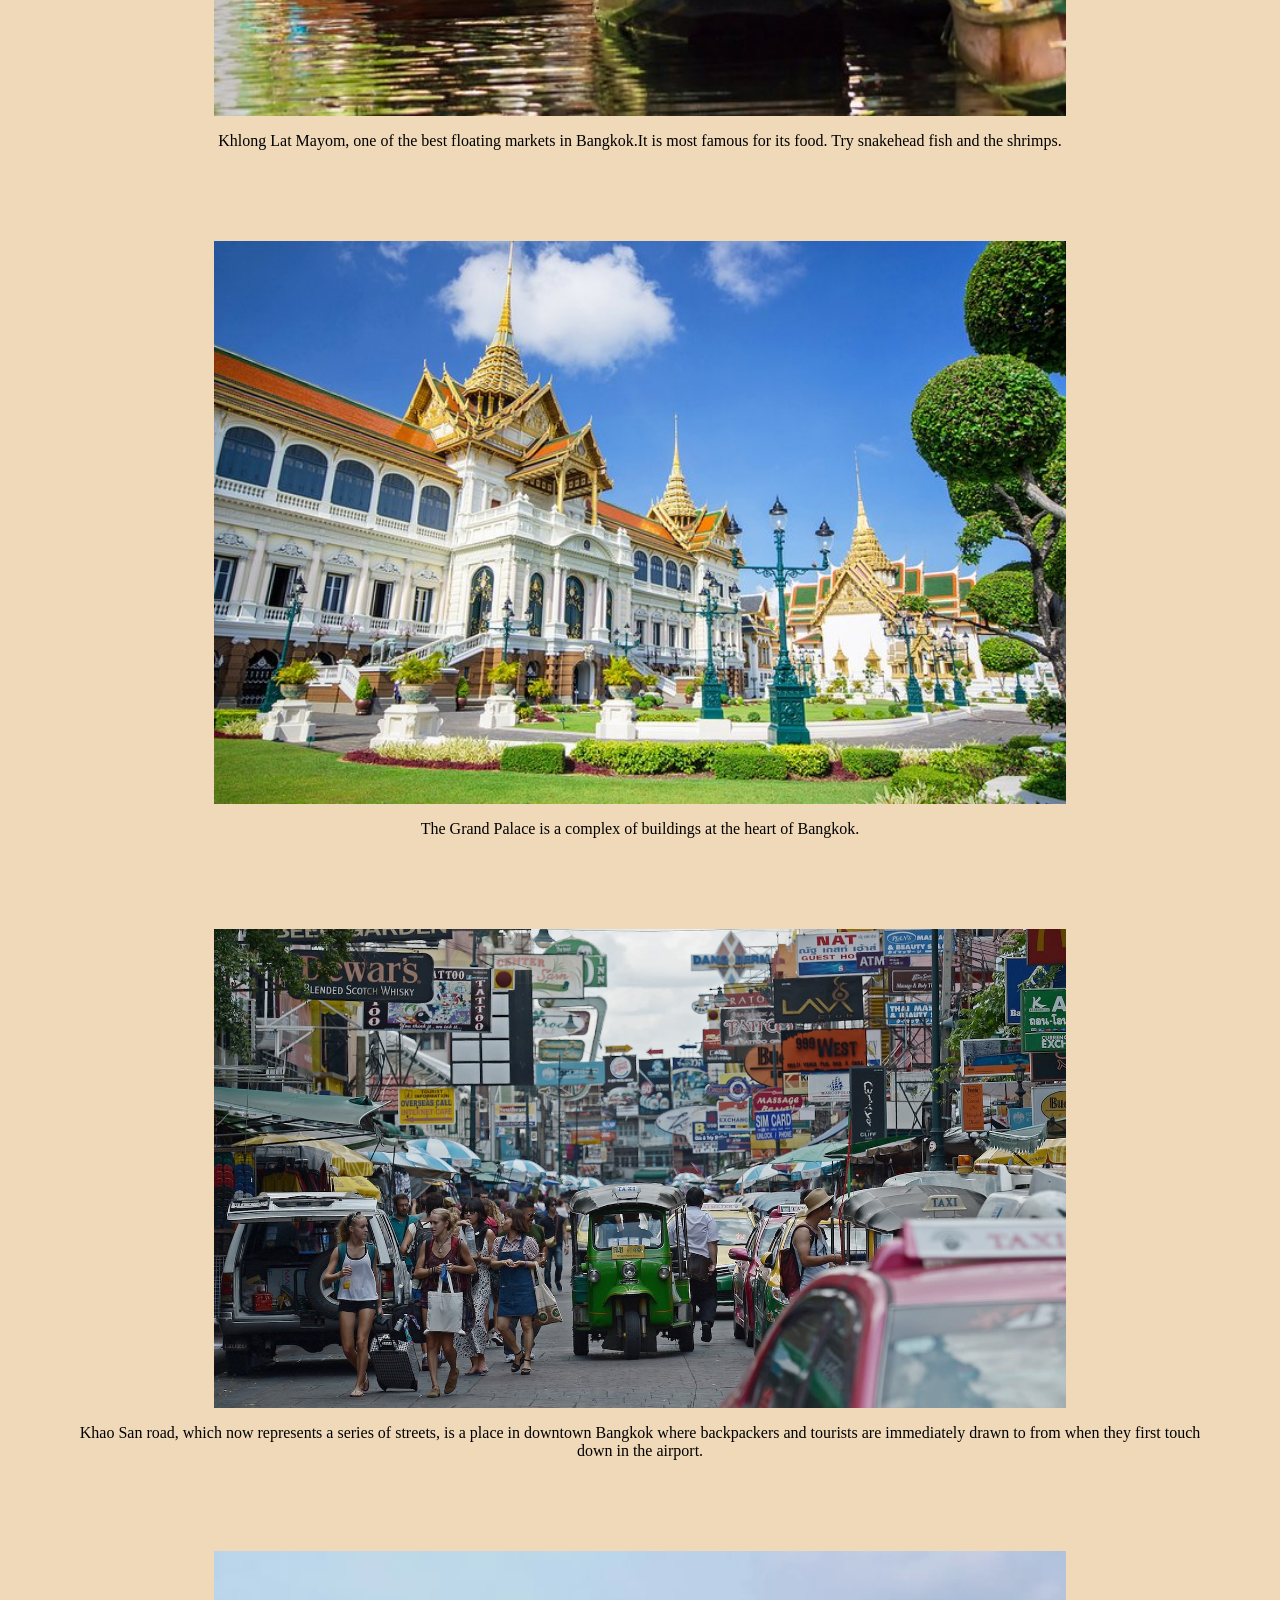
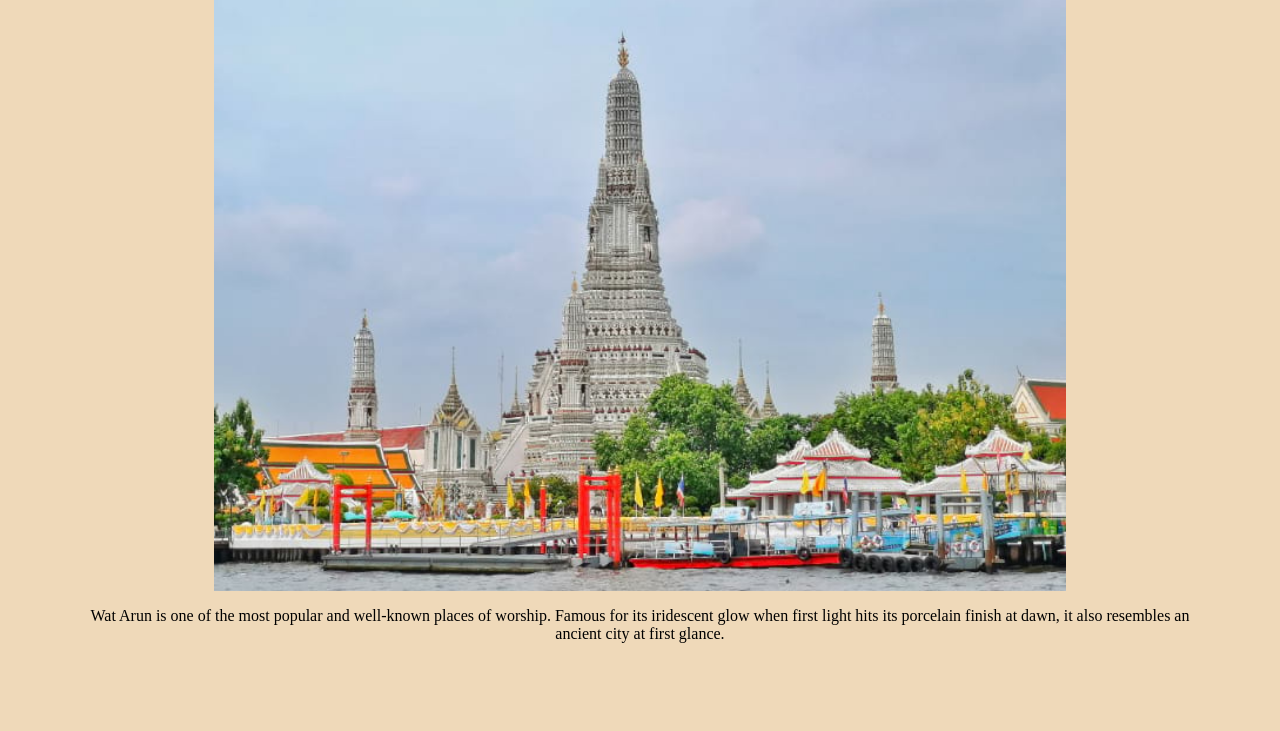
<file: travel.html>
<!DOCTYPE html>
<html lang="en">
  <head>
    <meta charset="UTF-8" />
    <meta name="viewport" content="width=device-width" />
    <link rel="stylesheet" href="css/style.css" />
    <title>Travel</title>
  </head>
  <body>
    <a href="#main" class="skip">Skip to Main Content</a>
    <header>
      <nav>
        <ul>
          <li><a href="index.html">Home</a></li>
          <li><a href="pets.html">Pets</a></li>
          <li><a href="recipes.html">Recipes</a></li>
          <li><a href="travel.html" class="selected">Travel</a></li>
        </ul>
      </nav>
    </header>
    <main id="main">
      <h1>Travel</h1>
      <div>
        <h2>Monteverde, Costa Rica</h2>
        <img
          src="images/Monteverde.gif"
          width="400"
          alt="gif of monteverde vacation"
          class="main_img gif"
        />
        <img
          src="images/Monteverde_skyline.jpeg"
          width="400"
          alt="picture of the skyline"
          class="main_img"
        />
        <h3>South America</h3>
        <p>
          Monteverde, Costa Rica is situated 4,662 feet above sea level.
          Monteverde’s famed cloud forests are the byproduct of fog (a thick,
          low-hanging cloud) tangling amongst the leaves and branches of the
          forest canopy. Trails and hanging bridges offer a close-up view of the
          diverse variety of animals and plants living in the forest.
        </p>
        <p>
          One of the main tourist locations in Monteverde is the town of Santa
          Elena, which is not only home to a variety of restaurants with
          delicious food, but a serpentarium as well. You can enjoy hiking,
          ziplining, and observing the native wildlife while staying in
          Monteverde. It’s a truly beautiful place.
        </p>
        <h3>Photo Gallery</h3>
        <img
          src="images/Monteverde_cloud_forest.jpeg"
          width="200"
          alt="Clouds rolling through a line of trees."
          class="sub_img"
        />
        <p>
          You can hike trails and zipline through the Monteverde cloud forests.
        </p>
        <img
          src="images/Monteverde_hanging_bridges.jpeg"
          width="200"
          alt="An image of a bridge hanging above the cloud forest canopy in Monteverde."
          class="sub_img"
        />
        <p>
          Hanging bridges over the cloud forests allow for a birds-eye view.
        </p>
        <img
          src="images/Monteverde_hummingbirds.jpeg"
          width="200"
          alt="A hummingbird with green feathers drinking from a pink and orange flower."
          class="sub_img"
        />
        <p>
          You can visit hummingbirds at Monteverde’s Selvatura Park’s
          hummingbird garden, which exhibits over 14 different species of
          hummingbird.
        </p>
        <img
          src="images/Monteverde_el_tigre_waterfalls.jpeg"
          width="200"
          alt="A person in red standing in front of one of El Tigre’s four waterfalls. "
          class="sub_img"
        />
        <p>
          El Tigre Waterfalls is made up of four falls, which are connected by
          trails and hanging bridges.
        </p>
      </div>

      <div>
        <h2>Chiangmai, Thailand</h2>
        <img
          src="images/chiangmaigif.gif"
          width="400"
          alt="Gif of chiangmai lights at night"
          class="main_img gif"
        />
        <img
          src="images/chiangmai.jpeg"
          width="400"
          alt="Picture of chiangmai sunrise"
          class="main_img"
        />
        <h3>Asia</h3>
        <p>
          Chiang Mai, nestled in the lush hills of northern Thailand, is a city
          that captivates with its unique blend of cultural richness and natural
          beauty. Situated approximately 700 kilometers north of Bangkok, Chiang
          Mai is the largest city in the region and serves as the capital of the
          province of the same name. Its geographical location is nothing short
          of enchanting, surrounded by forested mountains and picturesque
          landscapes. This charming city, often referred to as the "Rose of the
          North," offers visitors a delightful escape from the bustling urban
          life, inviting them to explore a realm where tradition meets modernity
          amidst a backdrop of stunning scenery.
        </p>
        <p>
          The heart of Chiang Mai beats with a rich history that dates back over
          700 years. Founded in 1296, the city was originally the capital of the
          ancient Lanna Kingdom. Today, remnants of its storied past are
          scattered throughout the city, from the ancient temples that dot the
          landscape to the preserved city walls and moats that harken back to a
          bygone era. Among the city's treasures is the revered Wat Phra Singh,
          a 14th-century temple known for its intricate architecture and revered
          Buddha image. Chiang Mai's historical sites provide a captivating
          glimpse into its heritage, making it a destination that seamlessly
          weaves together the past and present for visitors to explore and
          appreciate.
        </p>
        <h3>Photo Gallery</h3>
        <img
          src="images/chiangmai1.jpeg"
          width="200"
          alt="colorful hot balloons in the heart of Chiang Mai"
          class="sub_img"
        />
        <p>You can see hot balloons in Chiang Mai as well.</p>
        <img
          src="images/chiangmai2.jpeg"
          width="200"
          alt="several elephants and smiley volunteers in the forest"
          class="sub_img"
        />
        <p>You can see cute elephants in Chiang Mai! Isn’t that fun?!</p>
        <img
          src="images/chiangmai3.jpeg"
          width="200"
          alt="ancient temple of Chiang Mai"
          class="sub_img"
        />
        <p>There are so many beautiful temples in Chiang Mai.</p>
        <img
          src="images/chiangmai4.jpeg"
          width="200"
          alt="several monks walk by the street"
          class="sub_img"
        />
        <p>Be respectful to the monks.</p>
        <img
          src="images/chiangmai5.jpeg"
          width="200"
          alt=" several delicious dishes from Chiang Mai"
          class="sub_img"
        />
        <p>And don’t forget to treat yourself with delicious Thai food!</p>
      </div>

      <div>
        <h2>Bangkok</h2>
        <img
          src="images/bangkok_gif.gif"
          width="400"
          alt="Grand building in bangkok"
          class="main_img gif"
        />
        <img
          src="images/bangkok-nongif.jpeg"
          width="400"
          alt="Picture of bangkok buildings"
          class="main_img"
        />
        <h3>Southeast Asia</h3>
        <p>
          Bangkok, Thailand’s capital, is a large city known for ornate shrines
          and vibrant street life. It is officially known in Thai as Krung Thep
          Maha Nakhon and colloquially as Krung Thep.
        </p>
        <p>
          Bangkok welcomes more visitors than any other city in the world and it
          doesn’t take long to realize why. Bangkok is a city of contrasts with
          action at every turn. Marvel at the gleaming temples, catch a tuk tuk
          through bustling Chinatown or take a longtail boat through floating
          markets. Food is another Bangkok highlight, from local dishes served
          at humble street stalls to haute cuisine at romantic rooftop
          restaurants.
        </p>
        <h3>Photo Gallery</h3>
        <img
          src="images/khlong_lat_mayom.jpeg"
          width="200"
          alt="Khlong Lat Mayom water market"
          class="sub_img"
        />
        <p>
          Khlong Lat Mayom, one of the best floating markets in Bangkok.It is
          most famous for its food. Try snakehead fish and the shrimps.
        </p>
        <img
          src="images/grand_palace.jpeg"
          width="200"
          alt="White houses with golden top"
          class="sub_img"
        />
        <p>
          The Grand Palace is a complex of buildings at the heart of Bangkok.
        </p>
        <img
          src="images/khao_san_road.jpeg"
          width="200"
          alt="Busy street of daytime khao san road"
          class="sub_img"
        />
        <p>
          Khao San road, which now represents a series of streets, is a place in
          downtown Bangkok where backpackers and tourists are immediately drawn
          to from when they first touch down in the airport.
        </p>
        <img
          src="images/wat_arun.jpeg"
          width="200"
          alt="Wat Arun temple"
          class="sub_img"
        />
        <p>
          Wat Arun is one of the most popular and well-known places of worship.
          Famous for its iridescent glow when first light hits its porcelain
          finish at dawn, it also resembles an ancient city at first glance.
        </p>
      </div>
    </main>
  </body>
</html>
</file>
<file: css/style.css>
body {
    padding: 5%;
    background-color: #EFD9B9;
}
.skip {
    position: absolute;
    left: -10000px;
    top: auto;
    width: 1px;
    height: 1px;
    overflow: hidden;
}
.skip:focus {
    position: static;
    padding: 10px;
}
h1 {
    margin-left: auto;
    margin-right: auto;
    text-align: center;
    font-family: Comic Sans MS;
    animation-name: fun_title;
    animation-duration: 2s;
    animation-delay: 0.2s;
}
h2 {
    margin-left: auto;
    margin-right: auto;
    text-align: center;
    margin-top: 7%;
    margin-bottom: 5%;
    text-decoration: underline;
    font-family: Comic Sans MS;
}
h3 {
    margin-left: auto;
    margin-right: auto;
    margin-top: 20%;
    margin-bottom: 5%;
    text-align: center;
    font-family: Comic Sans MS;
}
.main_img{
    display: block;
    margin-left: auto;
    margin-right: auto;
    width: 100%;
    margin-bottom: 8%;
}
.sub_img{
    display: block;
    margin-left: auto;
    margin-right: auto;
    width: 75%;
    margin-top: 8%;
}

ul {
    text-align: center;
    padding: 3%;
}
li {
    display: inline-block;
    list-style-type: none;
    font-family: Comic Sans MS;
    margin-left: 2%;
    margin-right: 2%;
    margin-top: 3%;
}
a {
    text-decoration: none;
    font-size: 80%;
    font-family: Comic Sans MS;
    color: black;
    border-style: solid;
    border-width: 2px;
    border-color: black;
    border-radius: 15px;
    background-color: lightsalmon;
    padding: 7px;
}
.selected {
    font-weight: bold;
    text-decoration: underline;
    background-color: black;
    color: lightsalmon;
}
p {
    font-family: Comic Sans MS;
    font-size: 75%;
    text-align: center;
}
.pet_gallery{
    margin-top: 10%;
    display: grid;
    justify-content: space-evenly;
    justify-items: center;
    align-content: space-evenly;
    align-items: center;
    grid-template-columns: 1fr;
    grid-template-rows: 1fr 1fr 1fr 1fr;
    gap: 5%;
    margin-bottom: 65%;
}

.pet_gallery img {
    width: 80%;
}
.likes_ul {
    padding: 0%;
}
.likes_ul li {
    margin-top: 0%;
}
ol {
    text-align: center;
    padding: 3%;
}
.recipe_gallery {
    margin-top: 10%;
    display: grid;
    justify-content: space-evenly;
    justify-items: center;
    align-content: space-evenly;
    align-items: center;
    grid-template-columns: 1fr;
    gap: 5%;
    margin-bottom: 10%;
}
.recipe_gallery img {
    width: 100%;
}
.third {
    grid-column: 1 / 3;
}

@keyframes fun_title {
    0% {
        transform: scale(1);
    }
    33% {
        transform: scale(1.3);
    }
    66% {
        transform: scale(0.95);
    }
    100% {
        transform: scale(1);
    }
}

@media (prefers-reduced-motion) {
    .gif{
        width: 0%;
        height: 0%;
    }
    h1 {
        animation-duration: 0s;
    }
}

/* Tablet View */
@media screen and (min-width: 750px) {
    .skip:focus {
        padding: 18px;
        font-size: 100%;
    }
    a {
        font-size: 100%;
        padding: 18px;
    }
    p {
        font-size: 125%;
    }
    li {
        font-size: 125%;
    }
    h1 {
        font-size: 300%;
    }
    h2 {
        margin-top: 5%;
        font-size: 200%;
    }
    h3 {
        margin-top: 5%;
        font-size: 200%;
    }
    .main_img{
        width: 80%;
    }
    .pet_gallery{
        margin-top: 10%;
        display: grid;
        justify-content: space-evenly;
        justify-items: center;
        align-content: space-evenly;
        align-items: center;
        grid-template-rows: 1fr 1fr;
        grid-template-columns: 1fr 1fr;
        gap: 5%;
        margin-bottom: 10%;
    }
    .pet_gallery img {
        width: 80%;
    }
    .recipe_gallery img {
        width: 80%;
    }
}

@media screen and (min-width: 1080px) {
    a {
        font-size: 75%;
        padding: 18px;
    }
    p {
        font-size: 100%;
    }
    li {
        font-size: 100%;
    }
    h1 {
        font-size: 350%;
    }
    h2 {
        margin-top: 5%;
        font-size: 250%;
    }
    h3 {
        margin-top: 5%;
        font-size: 250%;
    }
    ul {
        font-size: 150%;
    }
    .main_img{
        width: 30%;
    }
    .pet_gallery {
        display: grid;
        justify-content: space-evenly;
        justify-items: center;
        align-content: space-evenly;
        align-items: center;
        grid-template-rows: 1fr;
        grid-template-columns: 1fr 1fr 1fr 1fr;
    }
    .recipe_gallery {
        gap: 2%;
    }
    .recipe_gallery img {
        width: 50%;
    }
    h2 {
        margin-top: 4%;
        margin-bottom: 0%;
    }
    h3 {
        margin-top: 4%;
        margin-bottom: 0%;
    }
}
</file>
